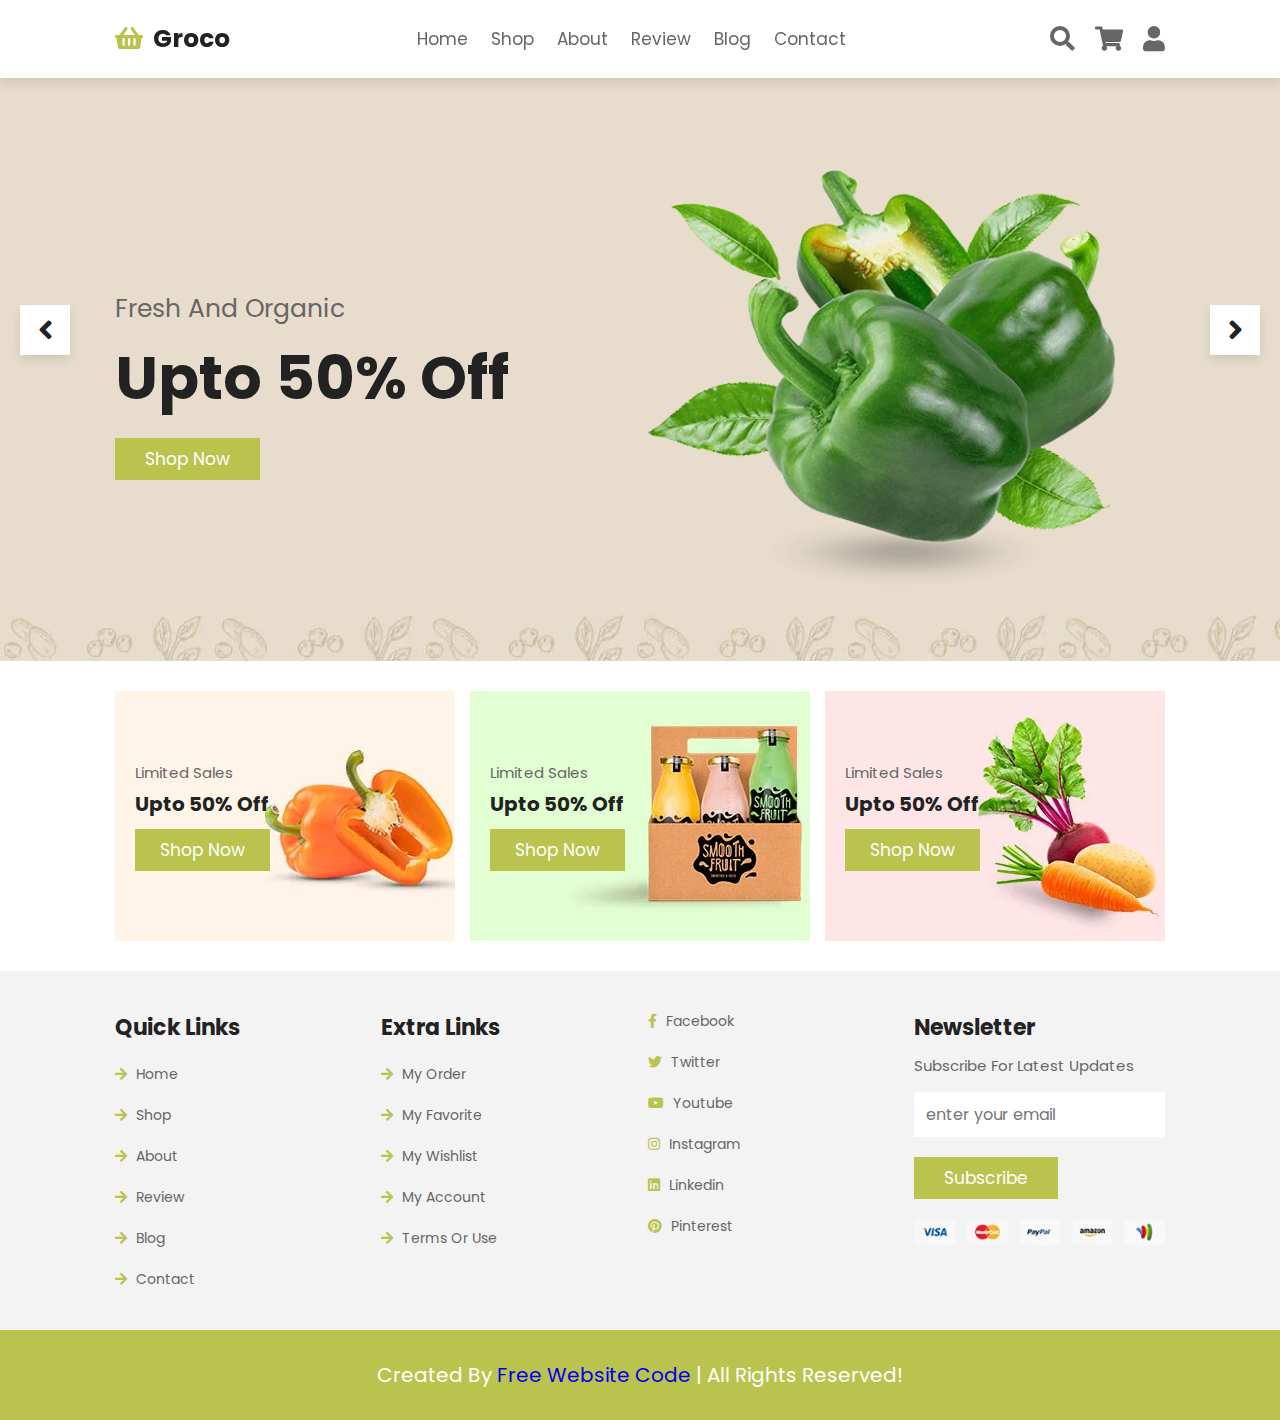
<file: index.html>
<!DOCTYPE html>
<html lang="en">
<head>
    <meta charset="UTF-8">
    <meta http-equiv="X-UA-Compatible" content="IE=edge">
    <meta name="viewport" content="width=device-width, initial-scale=1.0">
    <title>home</title>

    <!-- font awesome cdn link  -->
    <link rel="stylesheet" href="https://cdnjs.cloudflare.com/ajax/libs/font-awesome/5.15.4/css/all.min.css">

    <!-- custom css file link  -->
    <link rel="stylesheet" href="css/style.css">

</head>
<body>
    
<!-- header section starts  -->

<header class="header">

    <a href="index.html" class="logo"> <i class="fas fa-shopping-basket"></i> groco </a>

    <nav class="navbar">
        <a href="index.html">home</a>
        <a href="shop.html">shop</a>
        <a href="about.html">about</a>
        <a href="review.html">review</a>
        <a href="blog.html">blog</a>
        <a href="contact.html">contact</a>
    </nav>

    <div class="icons">
        <div id="menu-btn" class="fas fa-bars"></div>
        <div id="search-btn" class="fas fa-search"></div>
        <div id="cart-btn" class="fas fa-shopping-cart"></div>
        <div id="login-btn" class="fas fa-user"></div>
    </div>

    <form action="" class="search-form">
        <input type="search" placeholder="search here..." id="search-box">
        <label for="search-box" class="fas fa-search"></label>
    </form>

    <div class="shopping-cart">
        <div class="box">
            <i class="fas fa-times"></i>
            <img src="image/cart-1.jpg" alt="">
            <div class="content">
                <h3>organic food</h3>
                <span class="quantity">1</span>
                <span class="multiply">x</span>
                <span class="price">$18.99</span>
            </div>
        </div>
        <div class="box">
            <i class="fas fa-times"></i>
            <img src="image/cart-2.jpg" alt="">
            <div class="content">
                <h3>organic food</h3>
                <span class="quantity">1</span>
                <span class="multiply">x</span>
                <span class="price">$18.99</span>
            </div>
        </div>
        <div class="box">
            <i class="fas fa-times"></i>
            <img src="image/cart-3.jpg" alt="">
            <div class="content">
                <h3>organic food</h3>
                <span class="quantity">1</span>
                <span class="multiply">x</span>
                <span class="price">$18.99</span>
            </div>
        </div>
        <h3 class="total"> total : <span>56.97</span> </h3>
        <a href="#" class="btn">checkout cart</a>
    </div>

    <form action="" class="login-form">
        <h3>login form</h3>
        <input type="email" placeholder="enter your email" class="box">
        <input type="password" placeholder="enter your password" class="box">
        <div class="remember">
            <input type="checkbox" name="" id="remember-me">
            <label for="remember-me">remember me</label>
        </div>
        <input type="submit" value="login now" class="btn">
        <p>forget password? <a href="#">click here</a></p>
        <p>don't have an account? <a href="agriculture.html">create one</a></p>
    </form>

</header>

<!-- header section ends -->

<section class="home">

    <div class="slides-container">

        <div class="slide active">
            <div class="content">
                <span>fresh and organic</span>
                <h3>upto 50% off</h3>
                <a href="#" class="btn">shop now</a>
            </div>
            <div class="image">
                <img src="image/home-img-1.png" alt="">
            </div>
        </div>

        <div class="slide">
            <div class="content">
                <span>fresh and organic</span>
                <h3>upto 50% off</h3>
                <a href="#" class="btn">shop now</a>
            </div>
            <div class="image">
                <img src="image/home-img-2.png" alt="">
            </div>
        </div>

        <div class="slide">
            <div class="content">
                <span>fresh and organic</span>
                <h3>upto 50% off</h3>
                <a href="#" class="btn">shop now</a>
            </div>
            <div class="image">
                <img src="image/home-img-3.png" alt="">
            </div>
        </div>

    </div>

    <div id="next-slide" class="fas fa-angle-right" onclick="next()"></div>
    <div id="prev-slide" class="fas fa-angle-left" onclick="next()"></div>

</section>

<section class="banner-container">

    <div class="banner">
        <img src="image/banner-1.jpg" alt="">
        <div class="content">
            <span>limited sales</span>
            <h3>upto 50% off</h3>
            <a href="#" class="btn">shop now</a>
        </div>
    </div>

    <div class="banner">
        <img src="image/banner-2.jpg" alt="">
        <div class="content">
            <span>limited sales</span>
            <h3>upto 50% off</h3>
            <a href="#" class="btn">shop now</a>
        </div>
    </div>

    <div class="banner">
        <img src="image/banner-3.jpg" alt="">
        <div class="content">
            <span>limited sales</span>
            <h3>upto 50% off</h3>
            <a href="#" class="btn">shop now</a>
        </div>
    </div>

</section>





















<!-- footer section starts  -->

<section class="footer">

    <div class="box-container">

        <div class="box">
            <h3>quick links</h3>
            <a href="home.html"> <i class="fas fa-arrow-right"></i> home</a>
            <a href="shop.html"> <i class="fas fa-arrow-right"></i> shop</a>
            <a href="about.html"> <i class="fas fa-arrow-right"></i> about</a>
            <a href="review.html"> <i class="fas fa-arrow-right"></i> review</a>
            <a href="blog.html"> <i class="fas fa-arrow-right"></i> blog</a>
            <a href="contact.html"> <i class="fas fa-arrow-right"></i> contact</a>
        </div>

        <div class="box">
            <h3>extra links</h3>
            <a href="#"> <i class="fas fa-arrow-right"></i> my order </a>
            <a href="#"> <i class="fas fa-arrow-right"></i> my favorite </a>
            <a href="#"> <i class="fas fa-arrow-right"></i> my wishlist </a>
            <a href="#"> <i class="fas fa-arrow-right"></i> my account </a>
            <a href="#"> <i class="fas fa-arrow-right"></i> terms or use </a>
        </div>

        <div class="box">
            <a href=""> <i class="fab fa-facebook-f"></i> facebook </a>
            <a href=""> <i class="fab fa-twitter"></i> twitter </a>
            <a href=""> <i class="fab fa-youtube"></i> youtube </a>
            <a href=""> <i class="fab fa-instagram"></i> instagram </a>
            <a href=""> <i class="fab fa-linkedin"></i> linkedin </a>
            <a href=""> <i class="fab fa-pinterest"></i> pinterest </a>
        </div>

        <div class="box">
            <h3>newsletter</h3>
            <p>subscribe for latest updates</p>
            <form action="">
                <input type="email" placeholder="enter your email">
                <input type="submit" value="subscribe" class="btn">
            </form>
            <img src="image/payment.png" class="payment" alt="">
        </div>

    </div>

</section>

<section class="credit">created by <a href="https://freewebsitecode.com/"> Free Website Code </a> | all rights reserved!</section>

<!-- footer section ends -->













<!-- custom css file link  -->
<script src="js/script.js"></script>

</body>
</html>
</file>
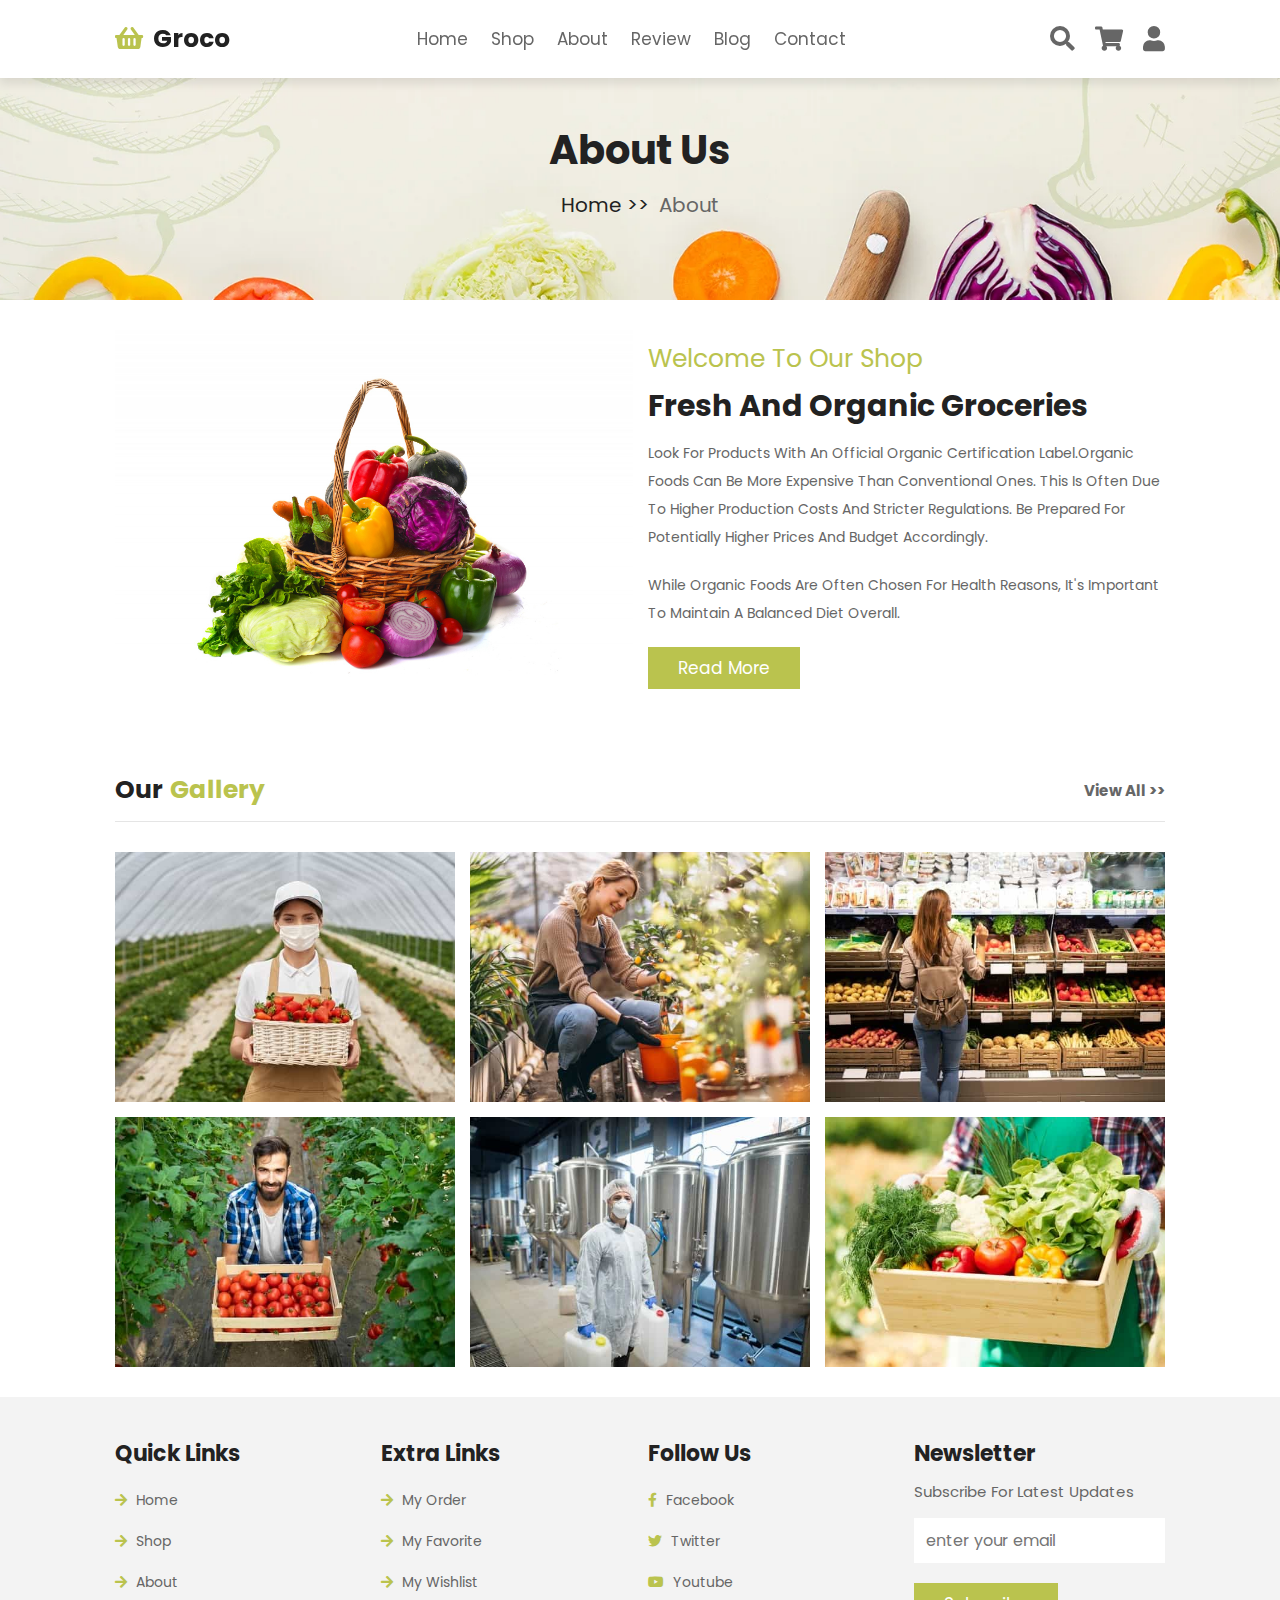
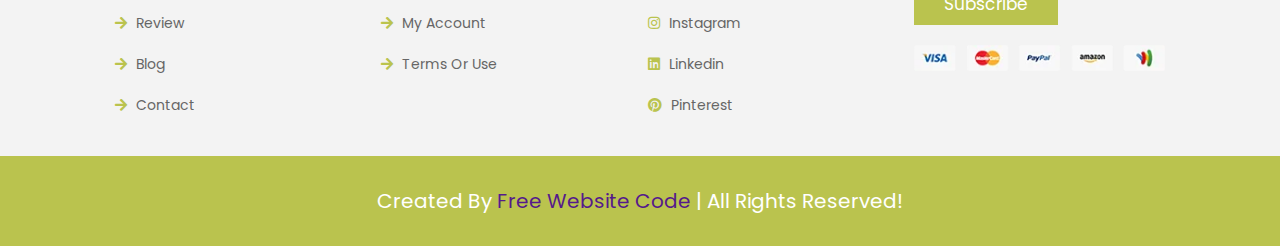
<file: about.html>
<!DOCTYPE html>
<html lang="en">
<head>
    <meta charset="UTF-8">
    <meta http-equiv="X-UA-Compatible" content="IE=edge">
    <meta name="viewport" content="width=device-width, initial-scale=1.0">
    <title>about</title>

    <!-- font awesome cdn link  -->
    <link rel="stylesheet" href="https://cdnjs.cloudflare.com/ajax/libs/font-awesome/5.15.4/css/all.min.css">

    <!-- custom css file link  -->
    <link rel="stylesheet" href="css/style.css">

</head>
<body>
    
<!-- header section starts  -->

<header class="header">

    <a href="index.html" class="logo"> <i class="fas fa-shopping-basket"></i> groco </a>

    <nav class="navbar">
        <a href="index.html">home</a>
        <a href="shop.html">shop</a>
        <a href="about.html">about</a>
        <a href="review.html">review</a>
        <a href="blog.html">blog</a>
        <a href="contact.html">contact</a>
    </nav>

    <div class="icons">
        <div id="menu-btn" class="fas fa-bars"></div>
        <div id="search-btn" class="fas fa-search"></div>
        <div id="cart-btn" class="fas fa-shopping-cart"></div>
        <div id="login-btn" class="fas fa-user"></div>
    </div>

    <form action="" class="search-form">
        <input type="search" placeholder="search here..." id="search-box">
        <label for="search-box" class="fas fa-search"></label>
    </form>

    <div class="shopping-cart">
        <div class="box">
            <i class="fas fa-times"></i>
            <img src="image/cart-1.jpg" alt="">
            <div class="content">
                <h3>organic food</h3>
                <span class="quantity">1</span>
                <span class="multiply">x</span>
                <span class="price">$18.99</span>
            </div>
        </div>
        <div class="box">
            <i class="fas fa-times"></i>
            <img src="image/cart-2.jpg" alt="">
            <div class="content">
                <h3>organic food</h3>
                <span class="quantity">1</span>
                <span class="multiply">x</span>
                <span class="price">$18.99</span>
            </div>
        </div>
        <div class="box">
            <i class="fas fa-times"></i>
            <img src="image/cart-3.jpg" alt="">
            <div class="content">
                <h3>organic food</h3>
                <span class="quantity">1</span>
                <span class="multiply">x</span>
                <span class="price">$18.99</span>
            </div>
        </div>
        <h3 class="total"> total : <span>56.97</span> </h3>
        <a href="#" class="btn">checkout cart</a>
    </div>

    <form action="" class="login-form">
        <h3>login form</h3>
        <input type="email" placeholder="enter your email" class="box">
        <input type="password" placeholder="enter your password" class="box">
        <div class="remember">
            <input type="checkbox" name="" id="remember-me">
            <label for="remember-me">remember me</label>
        </div>
        <input type="submit" value="login now" class="btn">
        <p>forget password? <a href="#">click here</a></p>
        <p>don't have an account? <a href="#">create one</a></p>
    </form>

</header>

<!-- header section ends -->

<div class="heading">
    <h1>about us</h1>
    <p> <a href="index.html">home >></a> about </p>
</div>

<section class="about">

    <div class="image">
        <img src="image/about-img.jpg" alt="">
    </div>

    <div class="content">
        <span>welcome to our shop</span>
        <h3>fresh and organic groceries</h3>
        <p> Look for products with an official organic certification label.Organic foods can be more expensive than conventional ones. This is often due to higher production costs and stricter regulations. Be prepared for potentially higher prices and budget accordingly.</p>
        <p>While organic foods are often chosen for health reasons, it's important to maintain a balanced diet overall.</p>
        <a href="#" class="btn">read more</a>
    </div>

</section>

<section class="gallery">

    <h1 class="title"> our <span>gallery</span> <a href="#">view all >></a> </h1>

    <div class="box-container">

        <div class="box">
            <img src="image/gallery-img-1.jpg" alt="">
            <div class="icons">
                <a href="#" class="fas fa-eye"></a>
                <a href="#" class="fas fa-heart"></a>
                <a href="#" class="fas fa-share-alt"></a>
            </div>
        </div>

        <div class="box">
            <img src="image/gallery-img-2.jpg" alt="">
            <div class="icons">
                <a href="#" class="fas fa-eye"></a>
                <a href="#" class="fas fa-heart"></a>
                <a href="#" class="fas fa-share-alt"></a>
            </div>
        </div>

        <div class="box">
            <img src="image/gallery-img-3.jpg" alt="">
            <div class="icons">
                <a href="#" class="fas fa-eye"></a>
                <a href="#" class="fas fa-heart"></a>
                <a href="#" class="fas fa-share-alt"></a>
            </div>
        </div>

        <div class="box">
            <img src="image/gallery-img-4.jpg" alt="">
            <div class="icons">
                <a href="#" class="fas fa-eye"></a>
                <a href="#" class="fas fa-heart"></a>
                <a href="#" class="fas fa-share-alt"></a>
            </div>
        </div>

        <div class="box">
            <img src="image/gallery-img-5.jpg" alt="">
            <div class="icons">
                <a href="#" class="fas fa-eye"></a>
                <a href="#" class="fas fa-heart"></a>
                <a href="#" class="fas fa-share-alt"></a>
            </div>
        </div>

        <div class="box">
            <img src="image/gallery-img-6.jpg" alt="">
            <div class="icons">
                <a href="#" class="fas fa-eye"></a>
                <a href="#" class="fas fa-heart"></a>
                <a href="#" class="fas fa-share-alt"></a>
            </div>
        </div>

    </div>

</section>




















<!-- footer section starts  -->

<section class="footer">

    <div class="box-container">

        <div class="box">
            <h3>quick links</h3>
            <a href="index.html"> <i class="fas fa-arrow-right"></i> home</a>
            <a href="shop.html"> <i class="fas fa-arrow-right"></i> shop</a>
            <a href="about.html"> <i class="fas fa-arrow-right"></i> about</a>
            <a href="review.html"> <i class="fas fa-arrow-right"></i> review</a>
            <a href="blog.html"> <i class="fas fa-arrow-right"></i> blog</a>
            <a href="contact.html"> <i class="fas fa-arrow-right"></i> contact</a>
        </div>

        <div class="box">
            <h3>extra links</h3>
            <a href="#"> <i class="fas fa-arrow-right"></i> my order </a>
            <a href="#"> <i class="fas fa-arrow-right"></i> my favorite </a>
            <a href="#"> <i class="fas fa-arrow-right"></i> my wishlist </a>
            <a href="#"> <i class="fas fa-arrow-right"></i> my account </a>
            <a href="#"> <i class="fas fa-arrow-right"></i> terms or use </a>
        </div>

        <div class="box">
            <h3>follow us</h3>
            <a href=""> <i class="fab fa-facebook-f"></i> facebook </a>
            <a href=""> <i class="fab fa-twitter"></i> twitter </a>
            <a href=""> <i class="fab fa-youtube"></i> youtube </a>
            <a href=""> <i class="fab fa-instagram"></i> instagram </a>
            <a href=""> <i class="fab fa-linkedin"></i> linkedin </a>
            <a href=""> <i class="fab fa-pinterest"></i> pinterest </a>
        </div>

        <div class="box">
            <h3>newsletter</h3>
            <p>subscribe for latest updates</p>
            <form action="">
                <input type="email" placeholder="enter your email">
                <input type="submit" value="subscribe" class="btn">
            </form>
            <img src="image/payment.png" class="payment" alt="">
        </div>

    </div>

</section>

<section class="credit">created by <a href=""> Free Website Code </a> | all rights reserved!</section>

<!-- footer section ends -->













<!-- custom css file link  -->
<script src="js/script.js"></script>

</body>
</html>
</file>
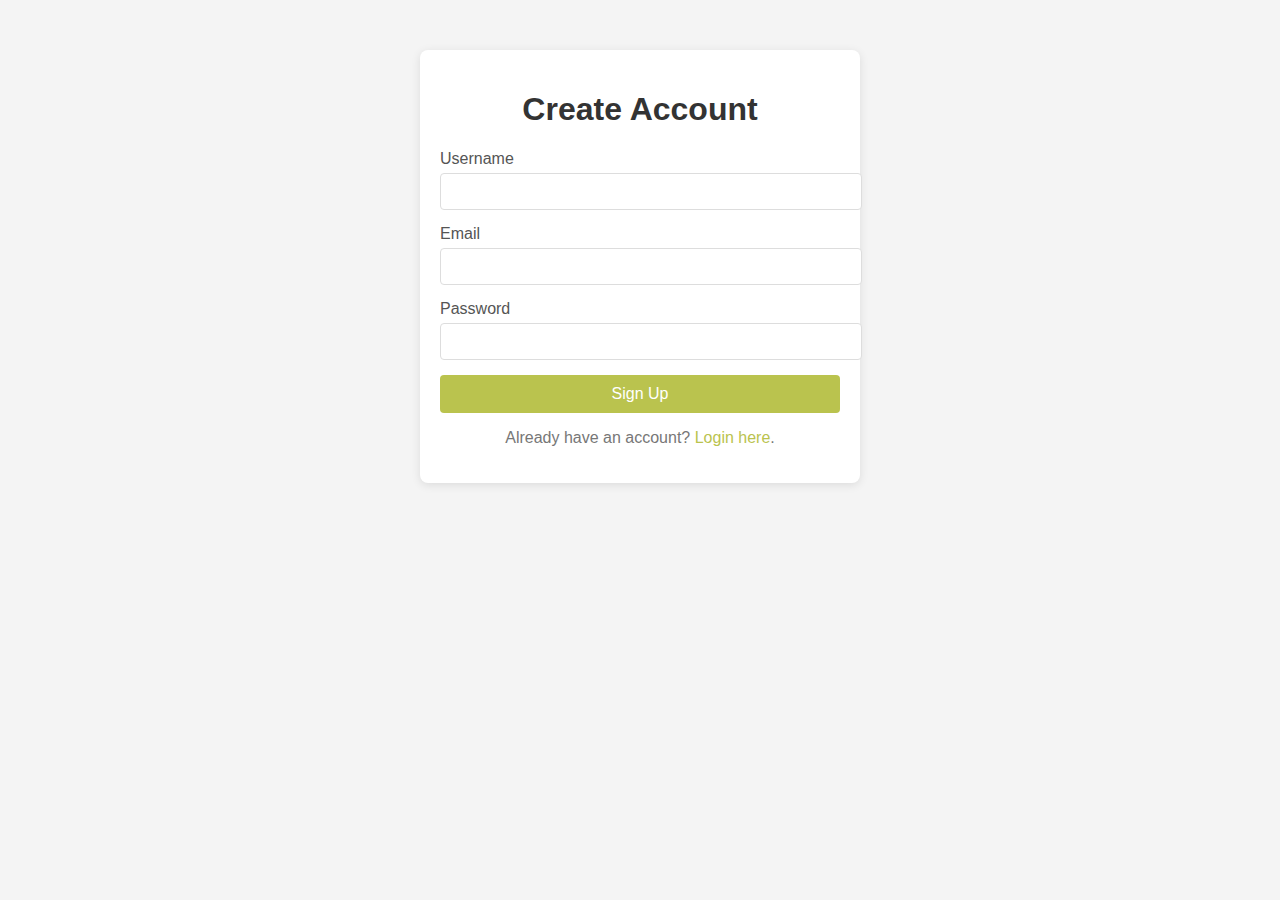
<file: agriculture.html>
<!DOCTYPE html>
<html lang="en">
<head>
    <meta charset="UTF-8">
    <meta name="viewport" content="width=device-width, initial-scale=1.0">
    <link rel="stylesheet" href="styles.css">
    <title>Signup Page</title>
</head>
<body>

    
    
    <div class="container">
        <h1>Create Account</h1>
        <form action="#" method="POST">
            <div class="form-group">
                <label for="username">Username</label>
                <input type="text" id="username" name="username" required>
            </div>
            <div class="form-group">
                <label for="email">Email</label>
                <input type="email" id="email" name="email" required>
            </div>
            <div class="form-group">
                <label for="password">Password</label>
                <input type="password" id="password" name="password" required>
            </div>
            <button type="submit">Sign Up</button>
        </form>
        <p>Already have an account? <a href="#">Login here</a>.</p>
    </div>
    <script src="js/script.js"></script>
</body>
</html>
</file>
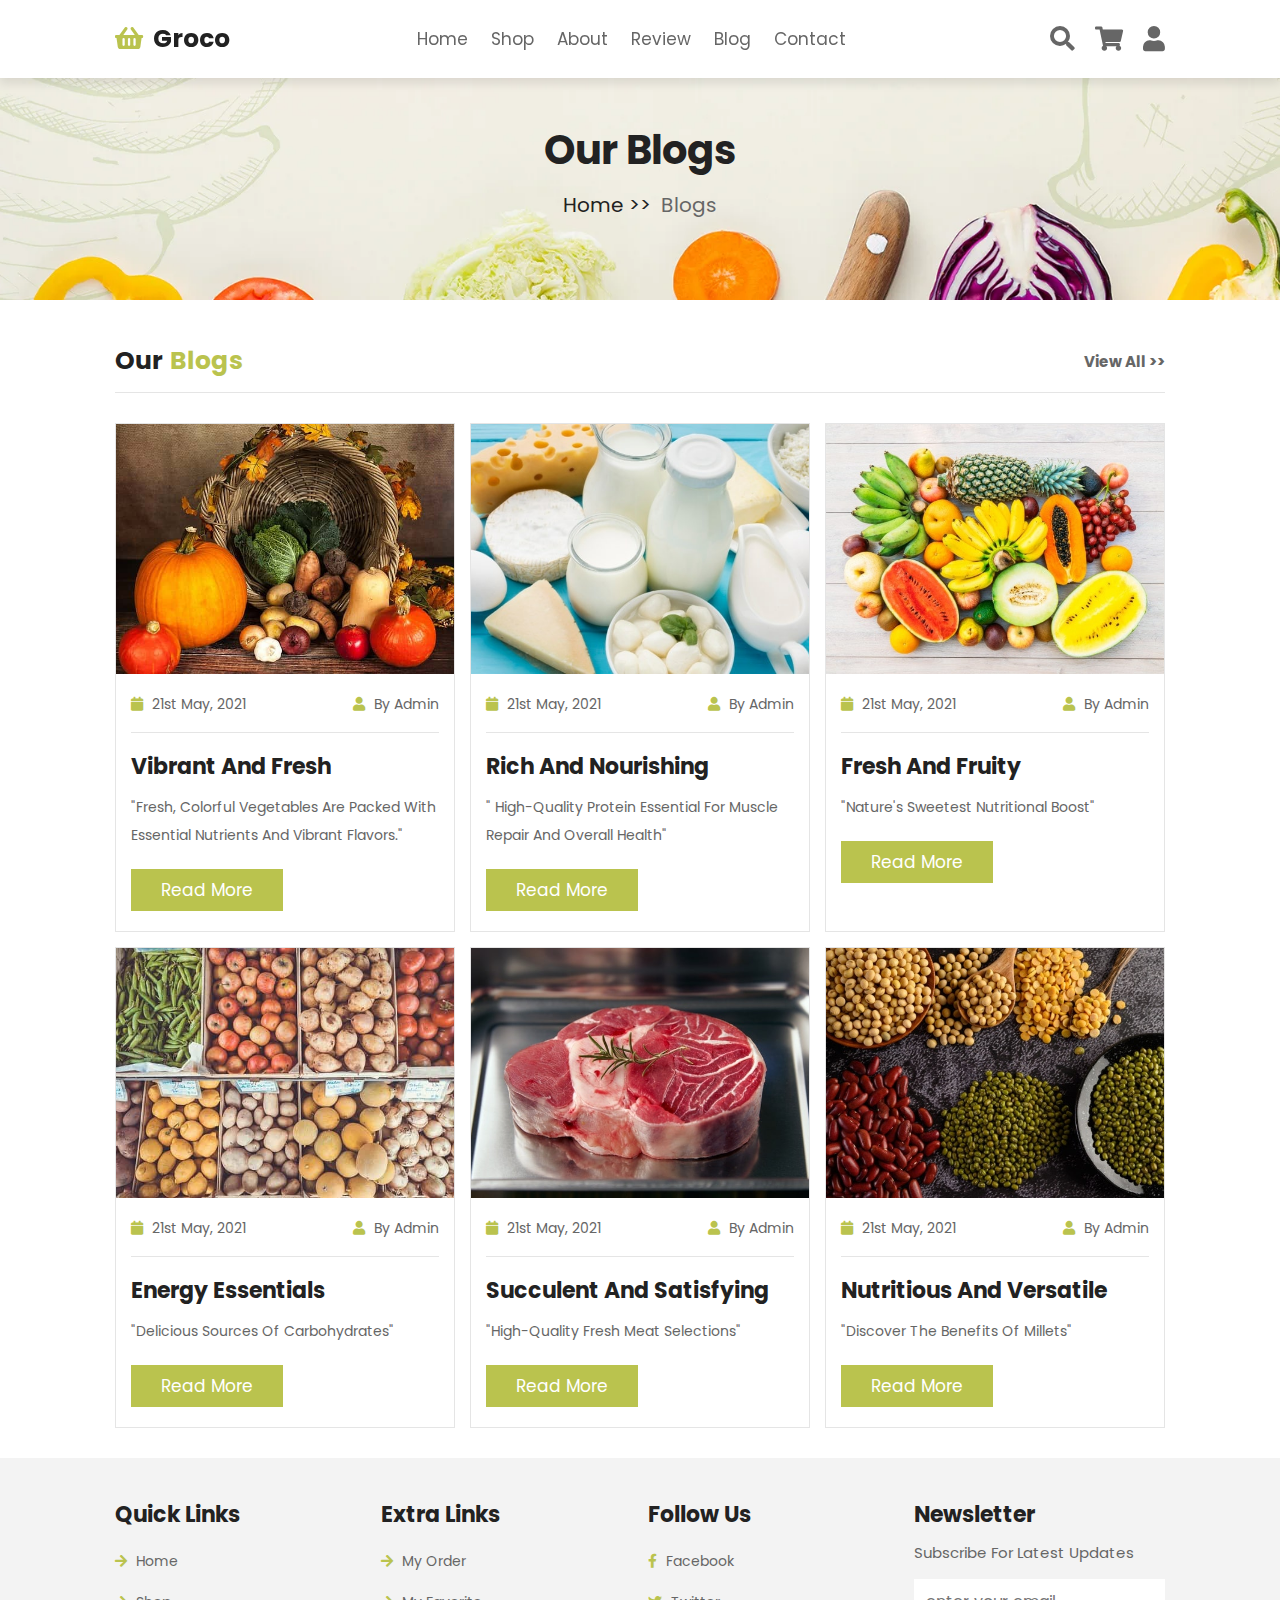
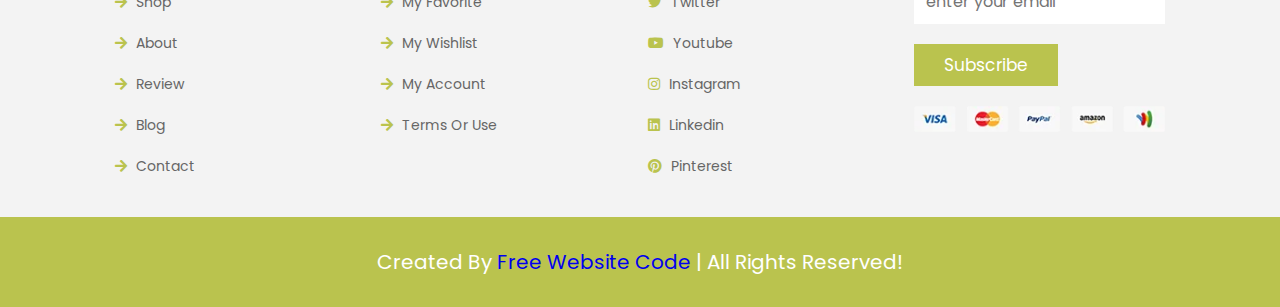
<file: blog.html>
<!DOCTYPE html>
<html lang="en">
<head>
    <meta charset="UTF-8">
    <meta http-equiv="X-UA-Compatible" content="IE=edge">
    <meta name="viewport" content="width=device-width, initial-scale=1.0">
    <title>blogs</title>

    <!-- font awesome cdn link  -->
    <link rel="stylesheet" href="https://cdnjs.cloudflare.com/ajax/libs/font-awesome/5.15.4/css/all.min.css">

    <!-- custom css file link  -->
    <link rel="stylesheet" href="css/style.css">

</head>
<body>
    
<!-- header section starts  -->

<header class="header">

    <a href="index.html" class="logo"> <i class="fas fa-shopping-basket"></i> groco </a>

    <nav class="navbar">
        <a href="index.html">home</a>
        <a href="shop.html">shop</a>
        <a href="about.html">about</a>
        <a href="review.html">review</a>
        <a href="blog.html">blog</a>
        <a href="contact.html">contact</a>
    </nav>

    <div class="icons">
        <div id="menu-btn" class="fas fa-bars"></div>
        <div id="search-btn" class="fas fa-search"></div>
        <div id="cart-btn" class="fas fa-shopping-cart"></div>
        <div id="login-btn" class="fas fa-user"></div>
    </div>

    <form action="" class="search-form">
        <input type="search" placeholder="search here..." id="search-box">
        <label for="search-box" class="fas fa-search"></label>
    </form>

    <div class="shopping-cart">
        <div class="box">
            <i class="fas fa-times"></i>
            <img src="image/cart-1.jpg" alt="">
            <div class="content">
                <h3>organic food</h3>
                <span class="quantity">1</span>
                <span class="multiply">x</span>
                <span class="price">$18.99</span>
            </div>
        </div>
        <div class="box">
            <i class="fas fa-times"></i>
            <img src="image/cart-2.jpg" alt="">
            <div class="content">
                <h3>organic food</h3>
                <span class="quantity">1</span>
                <span class="multiply">x</span>
                <span class="price">$18.99</span>
            </div>
        </div>
        <div class="box">
            <i class="fas fa-times"></i>
            <img src="image/cart-3.jpg" alt="">
            <div class="content">
                <h3>organic food</h3>
                <span class="quantity">1</span>
                <span class="multiply">x</span>
                <span class="price">$18.99</span>
            </div>
        </div>
        <h3 class="total"> total : <span>56.97</span> </h3>
        <a href="#" class="btn">checkout cart</a>
    </div>

    <form action="" class="login-form">
        <h3>login form</h3>
        <input type="email" placeholder="enter your email" class="box">
        <input type="password" placeholder="enter your password" class="box">
        <div class="remember">
            <input type="checkbox" name="" id="remember-me">
            <label for="remember-me">remember me</label>
        </div>
        <input type="submit" value="login now" class="btn">
        <p>forget password? <a href="#">click here</a></p>
        <p>don't have an account? <a href="#">create one</a></p>
    </form>

</header>

<!-- header section ends -->

<div class="heading">
    <h1>our blogs</h1>
    <p> <a href="index.html">home >></a> blogs </p>
</div>

<section class="blogs">

    <h1 class="title"> our <span>blogs</span> <a href="#">view all >></a> </h1>

    <div class="box-container">

        <div class="box">
            <div class="image">
                <img src="image/blog-1.jpg" alt="">
            </div>
            <div class="content">
                <div class="icons">
                    <a href="#"> <i class="fas fa-calendar"></i> 21st may, 2021 </a>
                    <a href="#"> <i class="fas fa-user"></i> by admin </a>
                </div>
                <h3>Vibrant and Fresh</h3>
                <p>"Fresh, colorful vegetables are packed with essential nutrients and vibrant flavors." </p>
                <a href="#" class="btn">read more</a>
            </div>
        </div>

        <div class="box">
            <div class="image">
                <img src="image/blog-2.jpg" alt="">
            </div>
            <div class="content">
                <div class="icons">
                    <a href="#"> <i class="fas fa-calendar"></i> 21st may, 2021 </a>
                    <a href="#"> <i class="fas fa-user"></i> by admin </a>
                </div>
                <h3>Rich and Nourishing</h3>
                <p> " high-quality protein essential for muscle repair and overall health"</p>
                <a href="#" class="btn">read more</a>
            </div>
        </div>

        <div class="box">
            <div class="image">
                <img src="image/blog-3.jpg" alt="">
            </div>
            <div class="content">
                <div class="icons">
                    <a href="#"> <i class="fas fa-calendar"></i> 21st may, 2021 </a>
                    <a href="#"> <i class="fas fa-user"></i> by admin </a>
                </div>
                <h3>Fresh and Fruity</h3>
                <p>"Nature's Sweetest Nutritional Boost"  </p>
                <a href="#" class="btn">read more</a>
            </div>
        </div>

        <div class="box">
            <div class="image">
                <img src="image/blog-4.jpg" alt="">
            </div>
            <div class="content">
                <div class="icons">
                    <a href="#"> <i class="fas fa-calendar"></i> 21st may, 2021 </a>
                    <a href="#"> <i class="fas fa-user"></i> by admin </a>
                </div>
                <h3>Energy Essentials</h3>
                <p>"Delicious Sources of Carbohydrates"</p>
                <a href="#" class="btn">read more</a>
            </div>
        </div>

        <div class="box">
            <div class="image">
                <img src="image/blog-5.jpg" alt="">
            </div>
            <div class="content">
                <div class="icons">
                    <a href="#"> <i class="fas fa-calendar"></i> 21st may, 2021 </a>
                    <a href="#"> <i class="fas fa-user"></i> by admin </a>
                </div>
                <h3>Succulent and Satisfying</h3>
                <p>"High-Quality Fresh Meat Selections"</p>
                <a href="#" class="btn">read more</a>
            </div>
        </div>

        <div class="box">
            <div class="image">
                <img src="image/blog-6.jpg" alt="">
            </div>
            <div class="content">
                <div class="icons">
                    <a href="#"> <i class="fas fa-calendar"></i> 21st may, 2021 </a>
                    <a href="#"> <i class="fas fa-user"></i> by admin </a>
                </div>
                <h3>Nutritious and Versatile</h3>
                <p>"Discover the Benefits of Millets" </p>
                <a href="#" class="btn">read more</a>
            </div>
        </div>

    </div>

</section>





















<!-- footer section starts  -->

<section class="footer">

    <div class="box-container">

        <div class="box">
            <h3>quick links</h3>
            <a href="home.html"> <i class="fas fa-arrow-right"></i> home</a>
            <a href="shop.html"> <i class="fas fa-arrow-right"></i> shop</a>
            <a href="about.html"> <i class="fas fa-arrow-right"></i> about</a>
            <a href="review.html"> <i class="fas fa-arrow-right"></i> review</a>
            <a href="blog.html"> <i class="fas fa-arrow-right"></i> blog</a>
            <a href="contact.html"> <i class="fas fa-arrow-right"></i> contact</a>
        </div>

        <div class="box">
            <h3>extra links</h3>
            <a href="#"> <i class="fas fa-arrow-right"></i> my order </a>
            <a href="#"> <i class="fas fa-arrow-right"></i> my favorite </a>
            <a href="#"> <i class="fas fa-arrow-right"></i> my wishlist </a>
            <a href="#"> <i class="fas fa-arrow-right"></i> my account </a>
            <a href="#"> <i class="fas fa-arrow-right"></i> terms or use </a>
        </div>

        <div class="box">
            <h3>follow us</h3>
            <a href=""> <i class="fab fa-facebook-f"></i> facebook </a>
            <a href=""> <i class="fab fa-twitter"></i> twitter </a>
            <a href=""> <i class="fab fa-youtube"></i> youtube </a>
            <a href=""> <i class="fab fa-instagram"></i> instagram </a>
            <a href=""> <i class="fab fa-linkedin"></i> linkedin </a>
            <a href=""> <i class="fab fa-pinterest"></i> pinterest </a>
        </div>

        <div class="box">
            <h3>newsletter</h3>
            <p>subscribe for latest updates</p>
            <form action="">
                <input type="email" placeholder="enter your email">
                <input type="submit" value="subscribe" class="btn">
            </form>
            <img src="image/payment.png" class="payment" alt="">
        </div>

    </div>

</section>

<section class="credit">created by <a href="https://freewebsitecode.com/"> Free Website Code </a> | all rights reserved!</section>

<!-- footer section ends -->













<!-- custom css file link  -->
<script src="js/script.js"></script>

</body>
</html>
</file>
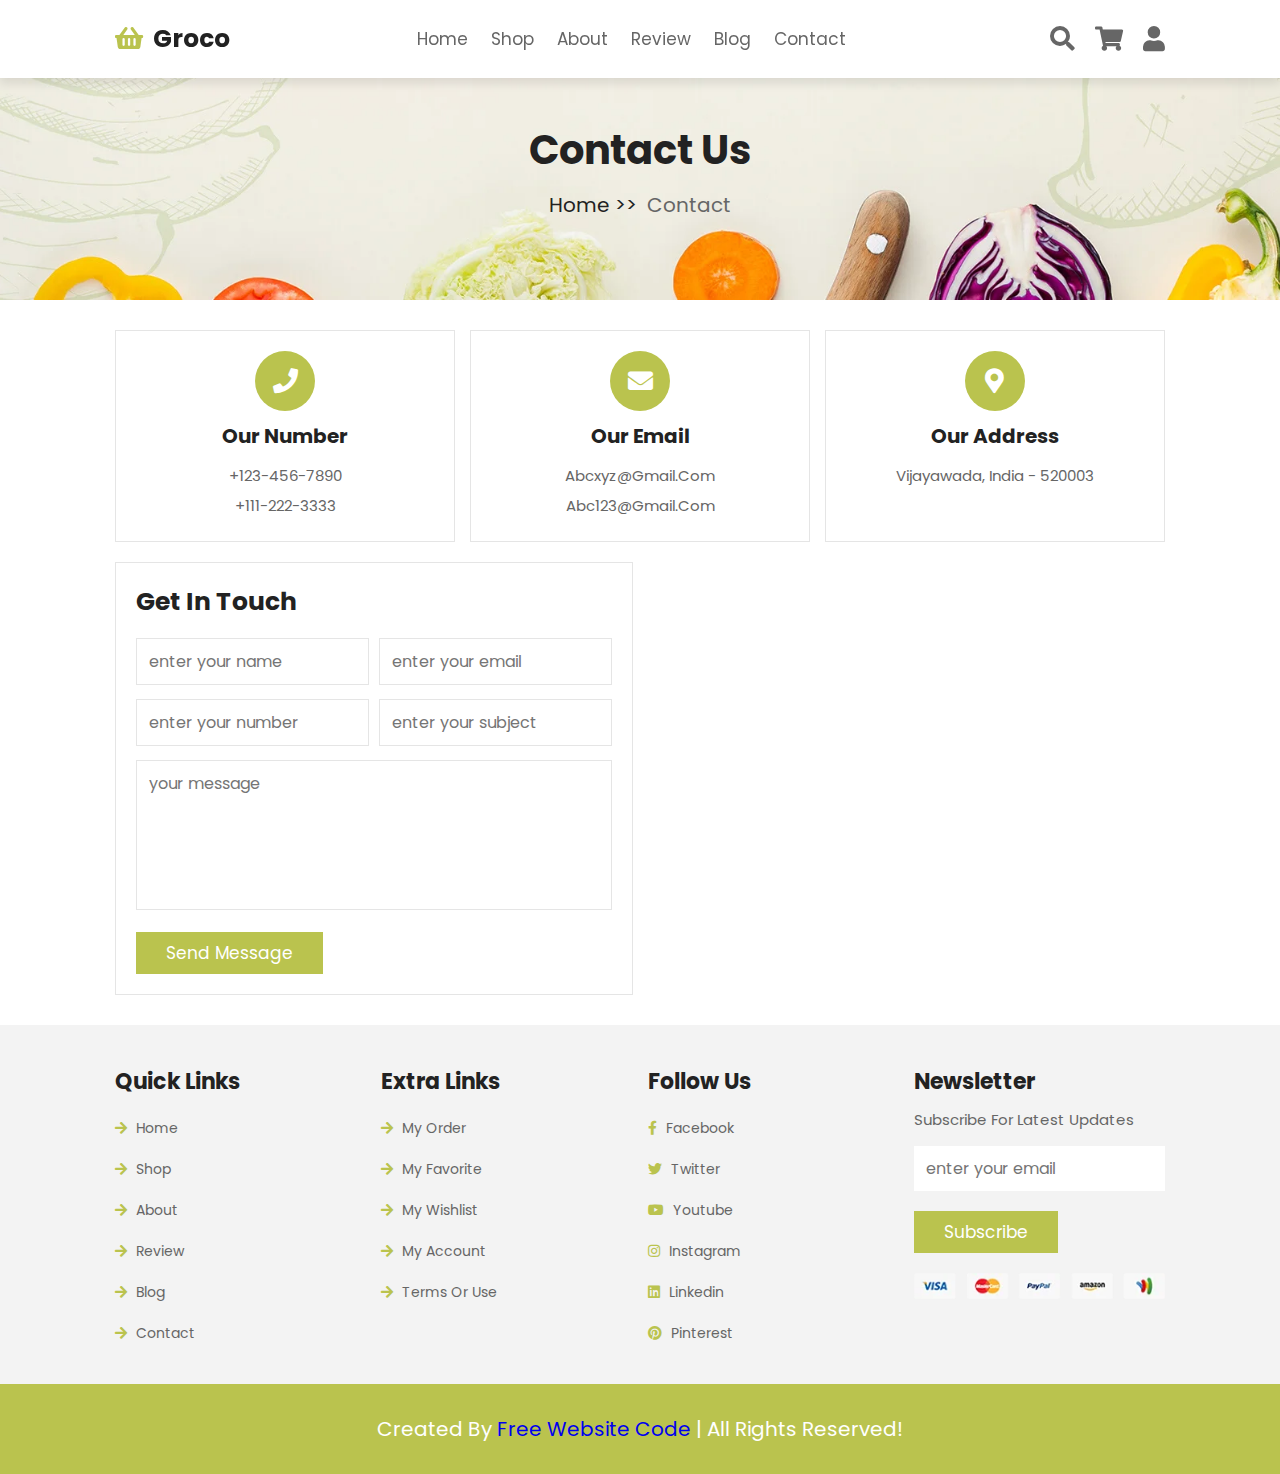
<file: contact.html>
<!DOCTYPE html>
<html lang="en">
<head>
    <meta charset="UTF-8">
    <meta http-equiv="X-UA-Compatible" content="IE=edge">
    <meta name="viewport" content="width=device-width, initial-scale=1.0">
    <title>contact</title>

    <!-- font awesome cdn link  -->
    <link rel="stylesheet" href="https://cdnjs.cloudflare.com/ajax/libs/font-awesome/5.15.4/css/all.min.css">

    <!-- custom css file link  -->
    <link rel="stylesheet" href="css/style.css">

</head>
<body>
    
<!-- header section starts  -->

<header class="header">

    <a href="index.html" class="logo"> <i class="fas fa-shopping-basket"></i> groco </a>

    <nav class="navbar">
        <a href="index.html">home</a>
        <a href="shop.html">shop</a>
        <a href="about.html">about</a>
        <a href="review.html">review</a>
        <a href="blog.html">blog</a>
        <a href="contact.html">contact</a>
    </nav>

    <div class="icons">
        <div id="menu-btn" class="fas fa-bars"></div>
        <div id="search-btn" class="fas fa-search"></div>
        <div id="cart-btn" class="fas fa-shopping-cart"></div>
        <div id="login-btn" class="fas fa-user"></div>
    </div>

    <form action="" class="search-form">
        <input type="search" placeholder="search here..." id="search-box">
        <label for="search-box" class="fas fa-search"></label>
    </form>

    <div class="shopping-cart">
        <div class="box">
            <i class="fas fa-times"></i>
            <img src="image/cart-1.jpg" alt="">
            <div class="content">
                <h3>organic food</h3>
                <span class="quantity">1</span>
                <span class="multiply">x</span>
                <span class="price">$18.99</span>
            </div>
        </div>
        <div class="box">
            <i class="fas fa-times"></i>
            <img src="image/cart-2.jpg" alt="">
            <div class="content">
                <h3>organic food</h3>
                <span class="quantity">1</span>
                <span class="multiply">x</span>
                <span class="price">$18.99</span>
            </div>
        </div>
        <div class="box">
            <i class="fas fa-times"></i>
            <img src="image/cart-3.jpg" alt="">
            <div class="content">
                <h3>organic food</h3>
                <span class="quantity">1</span>
                <span class="multiply">x</span>
                <span class="price">$18.99</span>
            </div>
        </div>
        <h3 class="total"> total : <span>56.97</span> </h3>
        <a href="#" class="btn">checkout cart</a>
    </div>

    <form action="" class="login-form">
        <h3>login form</h3>
        <input type="email" placeholder="enter your email" class="box">
        <input type="password" placeholder="enter your password" class="box">
        <div class="remember">
            <input type="checkbox" name="" id="remember-me">
            <label for="remember-me">remember me</label>
        </div>
        <input type="submit" value="login now" class="btn">
        <p>forget password? <a href="#">click here</a></p>
        <p>don't have an account? <a href="#">create one</a></p>
    </form>

</header>

<!-- header section ends -->

<div class="heading">
    <h1>contact us</h1>
    <p> <a href="index.html">home >></a> contact </p>
</div>

<section class="contact">

    <div class="icons-container">

        <div class="icons">
            <i class="fas fa-phone"></i>
            <h3>our number</h3>
            <p>+123-456-7890</p>
            <p>+111-222-3333</p>
        </div>

        <div class="icons">
            <i class="fas fa-envelope"></i>
            <h3>our email</h3>
            <p>abcxyz@gmail.com</p>
            <p>abc123@gmail.com</p>
        </div>

        <div class="icons">
            <i class="fas fa-map-marker-alt"></i>
            <h3>our address</h3>
            <p>Vijayawada, india - 520003</p>
        </div>

    </div>

    <div class="row">

        <form action="">
            <h3>get in touch</h3>
            <div class="inputBox">
                <input type="text" placeholder="enter your name" class="box">
                <input type="email" placeholder="enter your email" class="box">
            </div>
            <div class="inputBox">
                <input type="number" placeholder="enter your number" class="box">
                <input type="text" placeholder="enter your subject" class="box">
            </div>
            <textarea placeholder="your message" cols="30" rows="10"></textarea>
            <input type="submit" value="send message" class="btn">
        </form>

        <iframe class="map" src="https://www.google.com/maps/embed?pb=!1m18!1m12!1m3!1d30153.788252261566!2d72.82321484621745!3d19.141690214227783!2m3!1f0!2f0!3f0!3m2!1i1024!2i768!4f13.1!3m3!1m2!1s0x3be7b63aceef0c69%3A0x2aa80cf2287dfa3b!2sJogeshwari%20West%2C%20Mumbai%2C%20Maharashtra%20400047!5e0!3m2!1sen!2sin!4v1633968347413!5m2!1sen!2sin" allowfullscreen="" loading="lazy"></iframe>

    </div>

</section>























<!-- footer section starts  -->

<section class="footer">

    <div class="box-container">

        <div class="box">
            <h3>quick links</h3>
            <a href="home.html"> <i class="fas fa-arrow-right"></i> home</a>
            <a href="shop.html"> <i class="fas fa-arrow-right"></i> shop</a>
            <a href="about.html"> <i class="fas fa-arrow-right"></i> about</a>
            <a href="review.html"> <i class="fas fa-arrow-right"></i> review</a>
            <a href="blog.html"> <i class="fas fa-arrow-right"></i> blog</a>
            <a href="contact.html"> <i class="fas fa-arrow-right"></i> contact</a>
        </div>

        <div class="box">
            <h3>extra links</h3>
            <a href="#"> <i class="fas fa-arrow-right"></i> my order </a>
            <a href="#"> <i class="fas fa-arrow-right"></i> my favorite </a>
            <a href="#"> <i class="fas fa-arrow-right"></i> my wishlist </a>
            <a href="#"> <i class="fas fa-arrow-right"></i> my account </a>
            <a href="#"> <i class="fas fa-arrow-right"></i> terms or use </a>
        </div>

        <div class="box">
            <h3>follow us</h3>
            <a href=""> <i class="fab fa-facebook-f"></i> facebook </a>
            <a href=""> <i class="fab fa-twitter"></i> twitter </a>
            <a href=""> <i class="fab fa-youtube"></i> youtube </a>
            <a href=""> <i class="fab fa-instagram"></i> instagram </a>
            <a href=""> <i class="fab fa-linkedin"></i> linkedin </a>
            <a href=""> <i class="fab fa-pinterest"></i> pinterest </a>
        </div>

        <div class="box">
            <h3>newsletter</h3>
            <p>subscribe for latest updates</p>
            <form action="">
                <input type="email" placeholder="enter your email">
                <input type="submit" value="subscribe" class="btn">
            </form>
            <img src="image/payment.png" class="payment" alt="">
        </div>

    </div>

</section>

<section class="credit">created by <a href="https://freewebsitecode.com/"> Free Website Code </a> | all rights reserved!</section>

<!-- footer section ends -->













<!-- custom css file link  -->
<script src="js/script.js"></script>

</body>
</html>
</file>
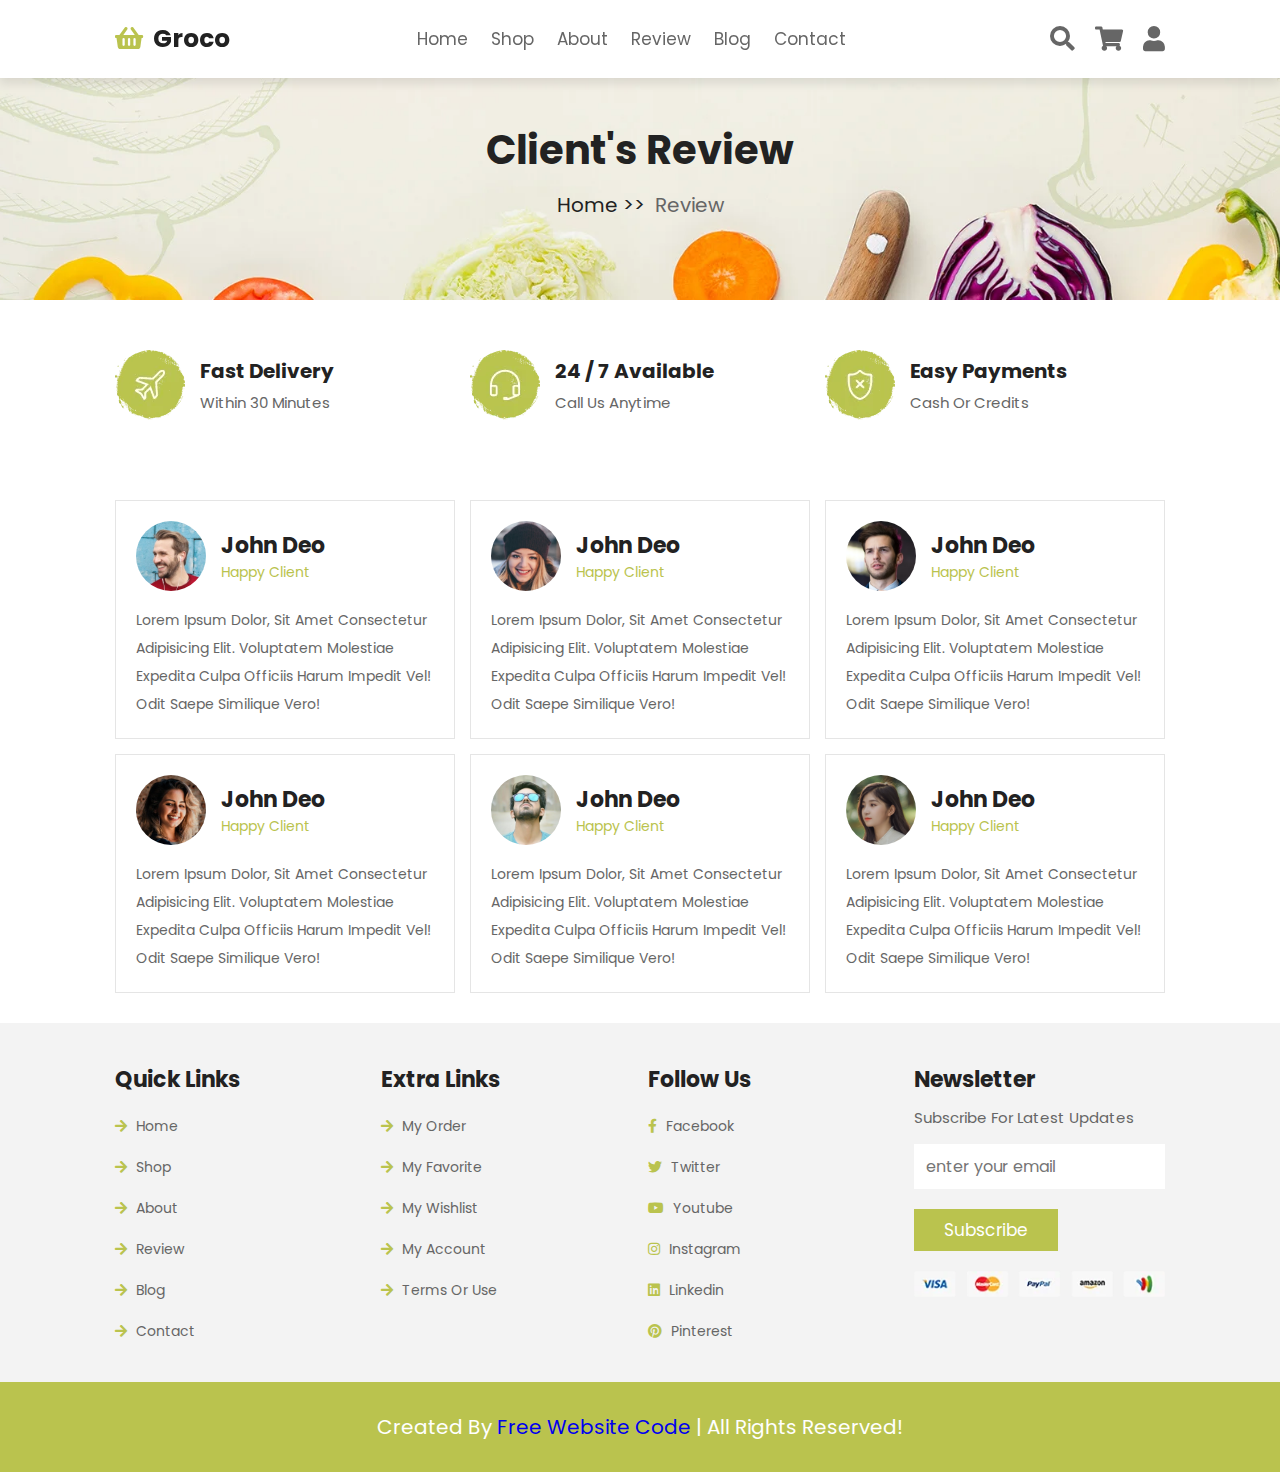
<file: review.html>
<!DOCTYPE html>
<html lang="en">
<head>
    <meta charset="UTF-8">
    <meta http-equiv="X-UA-Compatible" content="IE=edge">
    <meta name="viewport" content="width=device-width, initial-scale=1.0">
    <title>review</title>

    <!-- font awesome cdn link  -->
    <link rel="stylesheet" href="https://cdnjs.cloudflare.com/ajax/libs/font-awesome/5.15.4/css/all.min.css">

    <!-- custom css file link  -->
    <link rel="stylesheet" href="css/style.css">

</head>
<body>
    
<!-- header section starts  -->

<header class="header">

    <a href="index.html" class="logo"> <i class="fas fa-shopping-basket"></i> groco </a>

    <nav class="navbar">
        <a href="index.html">home</a>
        <a href="shop.html">shop</a>
        <a href="about.html">about</a>
        <a href="review.html">review</a>
        <a href="blog.html">blog</a>
        <a href="contact.html">contact</a>
    </nav>

    <div class="icons">
        <div id="menu-btn" class="fas fa-bars"></div>
        <div id="search-btn" class="fas fa-search"></div>
        <div id="cart-btn" class="fas fa-shopping-cart"></div>
        <div id="login-btn" class="fas fa-user"></div>
    </div>

    <form action="" class="search-form">
        <input type="search" placeholder="search here..." id="search-box">
        <label for="search-box" class="fas fa-search"></label>
    </form>

    <div class="shopping-cart">
        <div class="box">
            <i class="fas fa-times"></i>
            <img src="image/cart-1.jpg" alt="">
            <div class="content">
                <h3>organic food</h3>
                <span class="quantity">1</span>
                <span class="multiply">x</span>
                <span class="price">$18.99</span>
            </div>
        </div>
        <div class="box">
            <i class="fas fa-times"></i>
            <img src="image/cart-2.jpg" alt="">
            <div class="content">
                <h3>organic food</h3>
                <span class="quantity">1</span>
                <span class="multiply">x</span>
                <span class="price">$18.99</span>
            </div>
        </div>
        <div class="box">
            <i class="fas fa-times"></i>
            <img src="image/cart-3.jpg" alt="">
            <div class="content">
                <h3>organic food</h3>
                <span class="quantity">1</span>
                <span class="multiply">x</span>
                <span class="price">$18.99</span>
            </div>
        </div>
        <h3 class="total"> total : <span>56.97</span> </h3>
        <a href="#" class="btn">checkout cart</a>
    </div>

    <form action="" class="login-form">
        <h3>login form</h3>
        <input type="email" placeholder="enter your email" class="box">
        <input type="password" placeholder="enter your password" class="box">
        <div class="remember">
            <input type="checkbox" name="" id="remember-me">
            <label for="remember-me">remember me</label>
        </div>
        <input type="submit" value="login now" class="btn">
        <p>forget password? <a href="#">click here</a></p>
        <p>don't have an account? <a href="#">create one</a></p>
    </form>

</header>

<!-- header section ends -->

<div class="heading">
    <h1>client's review</h1>
    <p> <a href="index.html">home >></a> review </p>
</div>

<section class="info-container">

    <div class="info">
        <img src="image/icon-1.png" alt="">
        <div class="content">
            <h3>fast delivery</h3>
            <span>within 30 minutes</span>
        </div>
    </div>

    <div class="info">
        <img src="image/icon-2.png" alt="">
        <div class="content">
            <h3>24 / 7 available</h3>
            <span>call us anytime</span>
        </div>
    </div>

    <div class="info">
        <img src="image/icon-3.png" alt="">
        <div class="content">
            <h3>easy payments</h3>
            <span>cash or credits</span>
        </div>
    </div>

</section>

<section class="review">

    <div class="box">
        <div class="user">
            <img src="image/pic-1.png" alt="">
            <div class="info">
                <h3>john deo</h3>
                <span>happy client</span>
            </div>
        </div>
        <p>Lorem ipsum dolor, sit amet consectetur adipisicing elit. Voluptatem molestiae expedita culpa officiis harum impedit vel! Odit saepe similique vero!</p>
    </div>

    <div class="box">
        <div class="user">
            <img src="image/pic-2.png" alt="">
            <div class="info">
                <h3>john deo</h3>
                <span>happy client</span>
            </div>
        </div>
        <p>Lorem ipsum dolor, sit amet consectetur adipisicing elit. Voluptatem molestiae expedita culpa officiis harum impedit vel! Odit saepe similique vero!</p>
    </div>

    <div class="box">
        <div class="user">
            <img src="image/pic-3.png" alt="">
            <div class="info">
                <h3>john deo</h3>
                <span>happy client</span>
            </div>
        </div>
        <p>Lorem ipsum dolor, sit amet consectetur adipisicing elit. Voluptatem molestiae expedita culpa officiis harum impedit vel! Odit saepe similique vero!</p>
    </div>

    <div class="box">
        <div class="user">
            <img src="image/pic-4.png" alt="">
            <div class="info">
                <h3>john deo</h3>
                <span>happy client</span>
            </div>
        </div>
        <p>Lorem ipsum dolor, sit amet consectetur adipisicing elit. Voluptatem molestiae expedita culpa officiis harum impedit vel! Odit saepe similique vero!</p>
    </div>

    <div class="box">
        <div class="user">
            <img src="image/pic-5.png" alt="">
            <div class="info">
                <h3>john deo</h3>
                <span>happy client</span>
            </div>
        </div>
        <p>Lorem ipsum dolor, sit amet consectetur adipisicing elit. Voluptatem molestiae expedita culpa officiis harum impedit vel! Odit saepe similique vero!</p>
    </div>

    <div class="box">
        <div class="user">
            <img src="image/pic-6.png" alt="">
            <div class="info">
                <h3>john deo</h3>
                <span>happy client</span>
            </div>
        </div>
        <p>Lorem ipsum dolor, sit amet consectetur adipisicing elit. Voluptatem molestiae expedita culpa officiis harum impedit vel! Odit saepe similique vero!</p>
    </div>

</section>






















<!-- footer section starts  -->

<section class="footer">

    <div class="box-container">

        <div class="box">
            <h3>quick links</h3>
            <a href="home.html"> <i class="fas fa-arrow-right"></i> home</a>
            <a href="shop.html"> <i class="fas fa-arrow-right"></i> shop</a>
            <a href="about.html"> <i class="fas fa-arrow-right"></i> about</a>
            <a href="review.html"> <i class="fas fa-arrow-right"></i> review</a>
            <a href="blog.html"> <i class="fas fa-arrow-right"></i> blog</a>
            <a href="contact.html"> <i class="fas fa-arrow-right"></i> contact</a>
        </div>

        <div class="box">
            <h3>extra links</h3>
            <a href="#"> <i class="fas fa-arrow-right"></i> my order </a>
            <a href="#"> <i class="fas fa-arrow-right"></i> my favorite </a>
            <a href="#"> <i class="fas fa-arrow-right"></i> my wishlist </a>
            <a href="#"> <i class="fas fa-arrow-right"></i> my account </a>
            <a href="#"> <i class="fas fa-arrow-right"></i> terms or use </a>
        </div>

        <div class="box">
            <h3>follow us</h3>
            <a href=""> <i class="fab fa-facebook-f"></i> facebook </a>
            <a href=""> <i class="fab fa-twitter"></i> twitter </a>
            <a href=""> <i class="fab fa-youtube"></i> youtube </a>
            <a href=""> <i class="fab fa-instagram"></i> instagram </a>
            <a href=""> <i class="fab fa-linkedin"></i> linkedin </a>
            <a href=""> <i class="fab fa-pinterest"></i> pinterest </a>
        </div>

        <div class="box">
            <h3>newsletter</h3>
            <p>subscribe for latest updates</p>
            <form action="">
                <input type="email" placeholder="enter your email">
                <input type="submit" value="subscribe" class="btn">
            </form>
            <img src="image/payment.png" class="payment" alt="">
        </div>

    </div>

</section>

<section class="credit">created by <a href="https://freewebsitecode.com/"> Free Website Code </a> | all rights reserved!</section>

<!-- footer section ends -->













<!-- custom css file link  -->
<script src="js/script.js"></script>

</body>
</html>
</file>
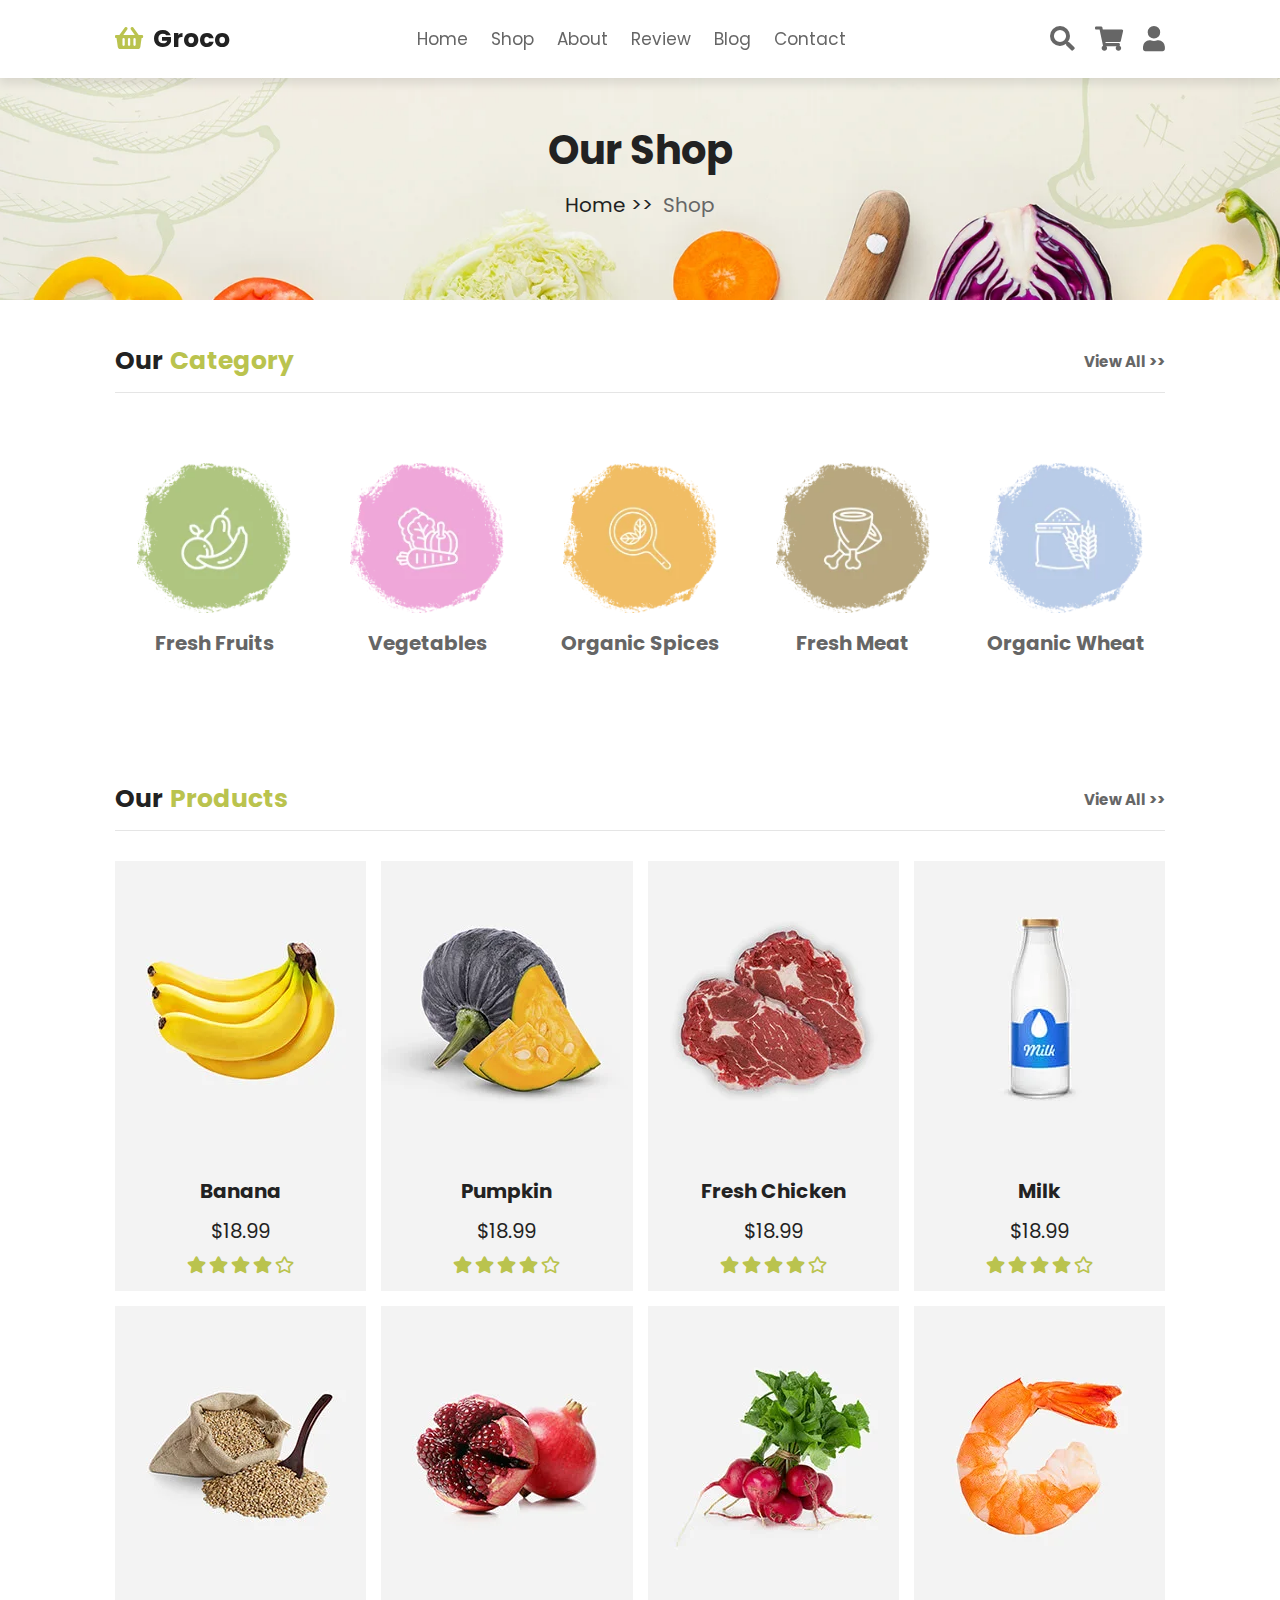
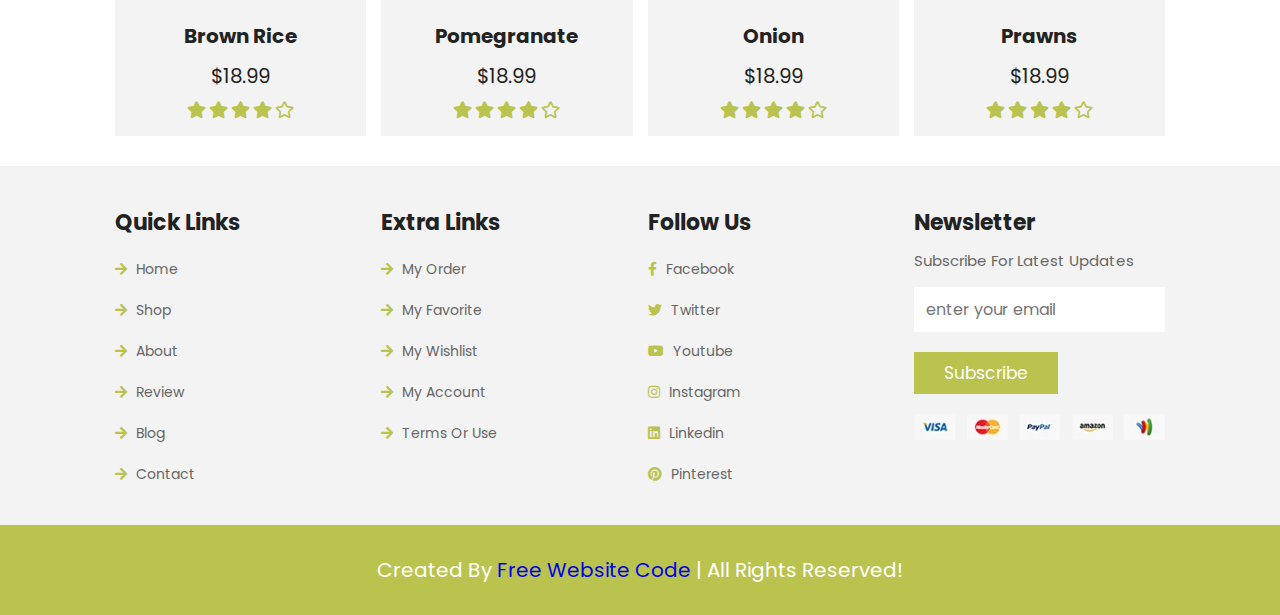
<file: shop.html>
<!DOCTYPE html>
<html lang="en">
<head>
    <meta charset="UTF-8">
    <meta http-equiv="X-UA-Compatible" content="IE=edge">
    <meta name="viewport" content="width=device-width, initial-scale=1.0">
    <title>shop</title>

    <!-- font awesome cdn link  -->
    <link rel="stylesheet" href="https://cdnjs.cloudflare.com/ajax/libs/font-awesome/5.15.4/css/all.min.css">

    <!-- custom css file link  -->
    <link rel="stylesheet" href="css/style.css">

</head>
<body>
    
<!-- header section starts  -->

<header class="header">

    <a href="index.html" class="logo"> <i class="fas fa-shopping-basket"></i> groco </a>

    <nav class="navbar">
        <a href="index.html">home</a>
        <a href="shop.html">shop</a>
        <a href="about.html">about</a>
        <a href="review.html">review</a>
        <a href="blog.html">blog</a>
        <a href="contact.html">contact</a>
    </nav>

    <div class="icons">
        <div id="menu-btn" class="fas fa-bars"></div>
        <div id="search-btn" class="fas fa-search"></div>
        <div id="cart-btn" class="fas fa-shopping-cart"></div>
        <div id="login-btn" class="fas fa-user"></div>
    </div>

    <form action="" class="search-form">
        <input type="search" placeholder="search here..." id="search-box">
        <label for="search-box" class="fas fa-search"></label>
    </form>

    <div class="shopping-cart">
        <div class="box">
            <i class="fas fa-times"></i>
            <img src="image/cart-1.jpg" alt="">
            <div class="content">
                <h3>organic food</h3>
                <span class="quantity">1</span>
                <span class="multiply">x</span>
                <span class="price">$18.99</span>
            </div>
        </div>
        <div class="box">
            <i class="fas fa-times"></i>
            <img src="image/cart-2.jpg" alt="">
            <div class="content">
                <h3>organic food</h3>
                <span class="quantity">1</span>
                <span class="multiply">x</span>
                <span class="price">$18.99</span>
            </div>
        </div>
        <div class="box">
            <i class="fas fa-times"></i>
            <img src="image/cart-3.jpg" alt="">
            <div class="content">
                <h3>organic food</h3>
                <span class="quantity">1</span>
                <span class="multiply">x</span>
                <span class="price">$18.99</span>
            </div>
        </div>
        <h3 class="total"> total : <span>56.97</span> </h3>
        <a href="#" class="btn">checkout cart</a>
    </div>

    <form action="" class="login-form">
        <h3>login form</h3>
        <input type="email" placeholder="enter your email" class="box">
        <input type="password" placeholder="enter your password" class="box">
        <div class="remember">
            <input type="checkbox" name="" id="remember-me">
            <label for="remember-me">remember me</label>
        </div>
        <input type="submit" value="login now" class="btn">
        <p>forget password? <a href="#">click here</a></p>
        <p>don't have an account? <a href="#">create one</a></p>
    </form>

</header>

<!-- header section ends -->

<div class="heading">
    <h1>our shop</h1>
    <p> <a href="index.html">home >></a> shop </p>
</div>

<section class="category">

    <h1 class="title"> our <span>category</span> <a href="#">view all >></a> </h1>

    <div class="box-container">

        <a href="#" class="box">
            <img src="image/cat-1.png" alt="">
            <h3>fresh fruits</h3>
        </a>

        <a href="#" class="box">
            <img src="image/cat-2.png" alt="">
            <h3>vegetables</h3>
        </a>

        <a href="#" class="box">
            <img src="image/cat-3.png" alt="">
            <h3>organic spices</h3>
        </a>

        <a href="#" class="box">
            <img src="image/cat-4.png" alt="">
            <h3>fresh meat</h3>
        </a>

        <a href="#" class="box">
            <img src="image/cat-5.png" alt="">
            <h3>organic wheat</h3>
        </a>

    </div>

</section>

<section class="products">

    <h1 class="title"> our <span>products</span> <a href="#">view all >></a> </h1>

    <div class="box-container">

        <div class="box">
            <div class="icons">
                <a href="#" class="fas fa-shopping-cart"></a>
                <a href="#" class="fas fa-heart"></a>
                <a href="#" class="fas fa-eye"></a>
            </div>
            <div class="image">
                <img src="image/product-1.jpg" alt="">
            </div>
            <div class="content">
                <h3>Banana</h3>
                <div class="price">$18.99</div>
                <div class="stars">
                    <i class="fas fa-star"></i>
                    <i class="fas fa-star"></i>
                    <i class="fas fa-star"></i>
                    <i class="fas fa-star"></i>
                    <i class="far fa-star"></i>
                </div>
            </div>
        </div>

        <div class="box">
            <div class="icons">
                <a href="#" class="fas fa-shopping-cart"></a>
                <a href="#" class="fas fa-heart"></a>
                <a href="#" class="fas fa-eye"></a>
            </div>
            <div class="image">
                <img src="image/product-2.jpg" alt="">
            </div>
            <div class="content">
                <h3>Pumpkin</h3>
                <div class="price">$18.99</div>
                <div class="stars">
                    <i class="fas fa-star"></i>
                    <i class="fas fa-star"></i>
                    <i class="fas fa-star"></i>
                    <i class="fas fa-star"></i>
                    <i class="far fa-star"></i>
                </div>
            </div>
        </div>

        <div class="box">
            <div class="icons">
                <a href="#" class="fas fa-shopping-cart"></a>
                <a href="#" class="fas fa-heart"></a>
                <a href="#" class="fas fa-eye"></a>
            </div>
            <div class="image">
                <img src="image/product-3.jpg" alt="">
            </div>
            <div class="content">
                <h3>Fresh Chicken</h3>
                <div class="price">$18.99</div>
                <div class="stars">
                    <i class="fas fa-star"></i>
                    <i class="fas fa-star"></i>
                    <i class="fas fa-star"></i>
                    <i class="fas fa-star"></i>
                    <i class="far fa-star"></i>
                </div>
            </div>
        </div>

        <div class="box">
            <div class="icons">
                <a href="#" class="fas fa-shopping-cart"></a>
                <a href="#" class="fas fa-heart"></a>
                <a href="#" class="fas fa-eye"></a>
            </div>
            <div class="image">
                <img src="image/product-4.jpg" alt="">
            </div>
            <div class="content">
                <h3>Milk</h3>
                <div class="price">$18.99</div>
                <div class="stars">
                    <i class="fas fa-star"></i>
                    <i class="fas fa-star"></i>
                    <i class="fas fa-star"></i>
                    <i class="fas fa-star"></i>
                    <i class="far fa-star"></i>
                </div>
            </div>
        </div>

        <div class="box">
            <div class="icons">
                <a href="#" class="fas fa-shopping-cart"></a>
                <a href="#" class="fas fa-heart"></a>
                <a href="#" class="fas fa-eye"></a>
            </div>
            <div class="image">
                <img src="image/product-5.jpg" alt="">
            </div>
            <div class="content">
                <h3>Brown rice</h3>
                <div class="price">$18.99</div>
                <div class="stars">
                    <i class="fas fa-star"></i>
                    <i class="fas fa-star"></i>
                    <i class="fas fa-star"></i>
                    <i class="fas fa-star"></i>
                    <i class="far fa-star"></i>
                </div>
            </div>
        </div>

        <div class="box">
            <div class="icons">
                <a href="#" class="fas fa-shopping-cart"></a>
                <a href="#" class="fas fa-heart"></a>
                <a href="#" class="fas fa-eye"></a>
            </div>
            <div class="image">
                <img src="image/product-6.jpg" alt="">
            </div>
            <div class="content">
                <h3>Pomegranate</h3>
                <div class="price">$18.99</div>
                <div class="stars">
                    <i class="fas fa-star"></i>
                    <i class="fas fa-star"></i>
                    <i class="fas fa-star"></i>
                    <i class="fas fa-star"></i>
                    <i class="far fa-star"></i>
                </div>
            </div>
        </div>

        <div class="box">
            <div class="icons">
                <a href="#" class="fas fa-shopping-cart"></a>
                <a href="#" class="fas fa-heart"></a>
                <a href="#" class="fas fa-eye"></a>
            </div>
            <div class="image">
                <img src="image/product-7.jpg" alt="">
            </div>
            <div class="content">
                <h3>Onion</h3>
                <div class="price">$18.99</div>
                <div class="stars">
                    <i class="fas fa-star"></i>
                    <i class="fas fa-star"></i>
                    <i class="fas fa-star"></i>
                    <i class="fas fa-star"></i>
                    <i class="far fa-star"></i>
                </div>
            </div>
        </div>

        <div class="box">
            <div class="icons">
                <a href="#" class="fas fa-shopping-cart"></a>
                <a href="#" class="fas fa-heart"></a>
                <a href="#" class="fas fa-eye"></a>
            </div>
            <div class="image">
                <img src="image/product-8.jpg" alt="">
            </div>
            <div class="content">
                <h3>Prawns</h3>
                <div class="price">$18.99</div>
                <div class="stars">
                    <i class="fas fa-star"></i>
                    <i class="fas fa-star"></i>
                    <i class="fas fa-star"></i>
                    <i class="fas fa-star"></i>
                    <i class="far fa-star"></i>
                </div>
            </div>
        </div>

    </div>

</section>






















<!-- footer section starts  -->

<section class="footer">

    <div class="box-container">

        <div class="box">
            <h3>quick links</h3>
            <a href="indexs.html"> <i class="fas fa-arrow-right"></i> home</a>
            <a href="shop.html"> <i class="fas fa-arrow-right"></i> shop</a>
            <a href="about.html"> <i class="fas fa-arrow-right"></i> about</a>
            <a href="review.html"> <i class="fas fa-arrow-right"></i> review</a>
            <a href="blog.html"> <i class="fas fa-arrow-right"></i> blog</a>
            <a href="contact.html"> <i class="fas fa-arrow-right"></i> contact</a>
        </div>

        <div class="box">
            <h3>extra links</h3>
            <a href="#"> <i class="fas fa-arrow-right"></i> my order </a>
            <a href="#"> <i class="fas fa-arrow-right"></i> my favorite </a>
            <a href="#"> <i class="fas fa-arrow-right"></i> my wishlist </a>
            <a href="#"> <i class="fas fa-arrow-right"></i> my account </a>
            <a href="#"> <i class="fas fa-arrow-right"></i> terms or use </a>
        </div>

        <div class="box">
            <h3>follow us</h3>
            <a href=""> <i class="fab fa-facebook-f"></i> facebook </a>
            <a href=""> <i class="fab fa-twitter"></i> twitter </a>
            <a href=""> <i class="fab fa-youtube"></i> youtube </a>
            <a href=""> <i class="fab fa-instagram"></i> instagram </a>
            <a href=""> <i class="fab fa-linkedin"></i> linkedin </a>
            <a href=""> <i class="fab fa-pinterest"></i> pinterest </a>
        </div>

        <div class="box">
            <h3>newsletter</h3>
            <p>subscribe for latest updates</p>
            <form action="">
                <input type="email" placeholder="enter your email">
                <input type="submit" value="subscribe" class="btn">
            </form>
            <img src="image/payment.png" class="payment" alt="">
        </div>

    </div>

</section>

<section class="credit">created by <a href="https://freewebsitecode.com/"> Free Website Code </a> | all rights reserved!</section>

<!-- footer section ends -->













<!-- custom css file link  -->
<script src="js/script.js"></script>

</body>
</html>
</file>
<file: css/style.css>
@import url("https://fonts.googleapis.com/css2?family=Poppins:wght@100;300;400;500;600&display=swap");
* {
  font-family: 'Poppins', sans-serif;
  margin: 0;
  padding: 0;
  -webkit-box-sizing: border-box;
          box-sizing: border-box;
  outline: none;
  border: none;
  text-decoration: none;
  text-transform: capitalize;
  -webkit-transition: .2s linear;
  transition: .2s linear;
}

html {
  font-size: 62.5%;
  overflow-x: hidden;
  scroll-behavior: smooth;
}

section {
  padding: 3rem 9%;
}

.heading {
  background: url(../image/heading-bg.jpg) no-repeat;
  background-size: cover;
  background-position: center;
  text-align: center;
  padding-top: 12rem;
  padding-bottom: 8rem;
}

.heading h1 {
  color: #222;
  font-size: 4rem;
}

.heading p {
  padding-top: 1rem;
  font-size: 2rem;
  color: #666;
}

.heading p a {
  color: #222;
  padding-right: .5rem;
}

.heading p a:hover {
  color: #bac34e;
}

.title {
  display: -webkit-box;
  display: -ms-flexbox;
  display: flex;
  -webkit-box-align: center;
      -ms-flex-align: center;
          align-items: center;
  font-size: 2.5rem;
  margin-bottom: 3rem;
  padding: 1.2rem 0;
  border-bottom: 0.1rem solid rgba(0, 0, 0, 0.1);
  color: #222;
}

.title span {
  color: #bac34e;
  padding-left: .7rem;
}

.title a {
  margin-left: auto;
  color: #666;
  font-size: 1.5rem;
}

.title a:hover {
  color: #bac34e;
}

.btn {
  margin-top: 1rem;
  display: inline-block;
  padding: .8rem 3rem;
  background: #bac34e;
  color: #fff;
  font-size: 1.7rem;
  cursor: pointer;
}

.btn:hover {
  background: #222;
}

.header {
  position: fixed;
  top: 0;
  left: 0;
  right: 0;
  z-index: 1000;
  background: #fff;
  -webkit-box-shadow: 0 0.5rem 1rem rgba(0, 0, 0, 0.1);
          box-shadow: 0 0.5rem 1rem rgba(0, 0, 0, 0.1);
  display: -webkit-box;
  display: -ms-flexbox;
  display: flex;
  -webkit-box-align: center;
      -ms-flex-align: center;
          align-items: center;
  -webkit-box-pack: justify;
      -ms-flex-pack: justify;
          justify-content: space-between;
  padding: 2rem 9%;
}

.header .logo {
  font-size: 2.5rem;
  font-weight: bolder;
  color: #222;
}

.header .logo i {
  color: #bac34e;
  padding-right: .5rem;
}

.header .navbar a {
  font-size: 1.7rem;
  color: #666;
  margin: 0 1rem;
}

.header .navbar a:hover {
  color: #bac34e;
}

.header .icons div {
  font-size: 2.5rem;
  margin-left: 1.7rem;
  cursor: pointer;
  color: #666;
}

.header .icons div:hover {
  color: #bac34e;
}

.header .search-form {
  position: absolute;
  top: -115%;
  right: 2rem;
  width: 50rem;
  border-radius: .5rem;
  display: -webkit-box;
  display: -ms-flexbox;
  display: flex;
  -webkit-box-align: center;
      -ms-flex-align: center;
          align-items: center;
  height: 5.5rem;
  -webkit-box-shadow: 0 0.5rem 1rem rgba(0, 0, 0, 0.1);
          box-shadow: 0 0.5rem 1rem rgba(0, 0, 0, 0.1);
  background: #fff;
}

.header .search-form.active {
  top: 115%;
}

.header .search-form input {
  height: 100%;
  width: 100%;
  padding: 0 1.2rem;
  font-size: 1.6rem;
  color: #222;
  text-transform: none;
}

.header .search-form label {
  font-size: 2.5rem;
  margin-right: 1.7rem;
  cursor: pointer;
  color: #666;
}

.header .search-form label:hover {
  color: #bac34e;
}

.header .shopping-cart {
  position: absolute;
  top: 115%;
  right: -105%;
  background: #fff;
  border-radius: .5rem;
  -webkit-box-shadow: 0 0.5rem 1rem rgba(0, 0, 0, 0.1);
          box-shadow: 0 0.5rem 1rem rgba(0, 0, 0, 0.1);
  width: 35rem;
  padding: 2rem;
}

.header .shopping-cart.active {
  right: 2rem;
  -webkit-transition: .4s linear;
  transition: .4s linear;
}

.header .shopping-cart .box {
  display: -webkit-box;
  display: -ms-flexbox;
  display: flex;
  -webkit-box-align: center;
      -ms-flex-align: center;
          align-items: center;
  gap: 1.5rem;
  margin-bottom: 1.5rem;
  position: relative;
}

.header .shopping-cart .box .fa-times {
  position: absolute;
  top: 50%;
  right: 2rem;
  -webkit-transform: translateY(-50%);
          transform: translateY(-50%);
  font-size: 2rem;
  color: #666;
  cursor: pointer;
}

.header .shopping-cart .box .fa-times:hover {
  color: #bac34e;
}

.header .shopping-cart .box img {
  height: 10rem;
}

.header .shopping-cart .box .content h3 {
  font-size: 1.7rem;
  padding-bottom: .5rem;
  color: #222;
}

.header .shopping-cart .box .content span {
  font-size: 1.5rem;
  color: #666;
}

.header .shopping-cart .box .content span.multiply {
  margin: 0 .5rem;
}

.header .shopping-cart .total {
  color: #666;
  text-align: center;
  font-size: 2.2rem;
}

.header .shopping-cart .total span {
  color: #222;
}

.header .shopping-cart .btn {
  text-align: center;
  width: 100%;
}

.header .login-form {
  position: absolute;
  top: 115%;
  right: -105%;
  background: #fff;
  border-radius: .5rem;
  -webkit-box-shadow: 0 0.5rem 1rem rgba(0, 0, 0, 0.1);
          box-shadow: 0 0.5rem 1rem rgba(0, 0, 0, 0.1);
  width: 35rem;
  padding: 2rem;
}

.header .login-form.active {
  right: 2rem;
  -webkit-transition: .4s linear;
  transition: .4s linear;
}

.header .login-form h3 {
  color: #222;
  text-transform: uppercase;
  font-size: 2.2rem;
  text-align: center;
  margin-bottom: .7rem;
}

.header .login-form .box {
  margin: .7rem 0;
  border: 0.1rem solid rgba(0, 0, 0, 0.1);
  padding: 1rem 1.2rem;
  font-size: 1.5rem;
  color: #222;
  text-transform: none;
  width: 100%;
}

.header .login-form .remember {
  display: -webkit-box;
  display: -ms-flexbox;
  display: flex;
  -webkit-box-align: center;
      -ms-flex-align: center;
          align-items: center;
  gap: .5rem;
  margin: .7rem 0;
}

.header .login-form .remember label {
  font-size: 1.5rem;
  color: #666;
  cursor: pointer;
}

.header .login-form .btn {
  margin: 1rem 0;
  width: 100%;
  text-align: center;
}

.header .login-form p {
  color: #666;
  padding-top: .7rem;
  font-size: 1.4rem;
}

.header .login-form p a {
  color: #bac34e;
}

.header .login-form p a:hover {
  text-decoration: underline;
}

#menu-btn {
  display: none;
}

@-webkit-keyframes fadeLeft {
  0% {
    -webkit-transform: translateX(-5rem);
            transform: translateX(-5rem);
    opacity: 0;
  }
}

@keyframes fadeLeft {
  0% {
    -webkit-transform: translateX(-5rem);
            transform: translateX(-5rem);
    opacity: 0;
  }
}

@-webkit-keyframes fadeUp {
  0% {
    -webkit-transform: scale(0.5);
            transform: scale(0.5);
    opacity: 0;
  }
}

@keyframes fadeUp {
  0% {
    -webkit-transform: scale(0.5);
            transform: scale(0.5);
    opacity: 0;
  }
}

.home {
  padding-top: 14rem;
  background: url(../image/home-bg.jpg) no-repeat;
  background-size: cover;
  background-position: center;
  position: relative;
}

.home .slides-container .slide {
  display: -webkit-box;
  display: -ms-flexbox;
  display: flex;
  -webkit-box-align: center;
      -ms-flex-align: center;
          align-items: center;
  -ms-flex-wrap: wrap;
      flex-wrap: wrap;
  gap: 1.5rem;
  display: none;
}

.home .slides-container .slide.active {
  display: -webkit-box;
  display: -ms-flexbox;
  display: flex;
}

.home .slides-container .slide .content {
  -webkit-box-flex: 1;
      -ms-flex: 1 1 40rem;
          flex: 1 1 40rem;
  -webkit-animation: fadeLeft .4s linear .4s backwards;
          animation: fadeLeft .4s linear .4s backwards;
}

.home .slides-container .slide .content span {
  color: #666;
  font-size: 2.5rem;
}

.home .slides-container .slide .content h3 {
  font-size: 6rem;
  color: #222;
  padding: .5rem 0;
}

.home .slides-container .slide .image {
  -webkit-box-flex: 1;
      -ms-flex: 1 1 40rem;
          flex: 1 1 40rem;
  margin: 3rem 0;
}

.home .slides-container .slide .image img {
  width: 100%;
  -webkit-animation: fadeUp .4s linear;
          animation: fadeUp .4s linear;
}

.home #next-slide,
.home #prev-slide {
  position: absolute;
  top: 50%;
  -webkit-transform: translateY(-50%);
          transform: translateY(-50%);
  height: 5rem;
  width: 5rem;
  line-height: 5rem;
  -webkit-box-shadow: 0 0.5rem 1rem rgba(0, 0, 0, 0.1);
          box-shadow: 0 0.5rem 1rem rgba(0, 0, 0, 0.1);
  text-align: center;
  background: #fff;
  font-size: 3rem;
  color: #222;
  cursor: pointer;
}

.home #next-slide:hover,
.home #prev-slide:hover {
  background: #bac34e;
  color: #fff;
}

.home #prev-slide {
  left: 2rem;
}

.home #next-slide {
  right: 2rem;
}

.banner-container {
  display: -ms-grid;
  display: grid;
  -ms-grid-columns: (minmax(32rem, 1fr))[auto-fit];
      grid-template-columns: repeat(auto-fit, minmax(32rem, 1fr));
  gap: 1.5rem;
}

.banner-container .banner {
  position: relative;
  height: 25rem;
  overflow: hidden;
}

.banner-container .banner:hover img {
  -webkit-transform: scale(1.2);
          transform: scale(1.2);
}

.banner-container .banner img {
  height: 100%;
  width: 100%;
  -o-object-fit: cover;
     object-fit: cover;
}

.banner-container .banner .content {
  position: absolute;
  top: 50%;
  left: 2rem;
  -webkit-transform: translateY(-50%);
          transform: translateY(-50%);
}

.banner-container .banner .content span {
  color: #666;
  font-size: 1.5rem;
}

.banner-container .banner .content h3 {
  font-size: 2rem;
  padding-top: .5rem;
  color: #222;
}

.banner-container .banner .content .btn {
  padding: .8rem 2.5rem;
}

.category .box-container {
  display: -ms-grid;
  display: grid;
  -ms-grid-columns: (minmax(16rem, 1fr))[auto-fit];
      grid-template-columns: repeat(auto-fit, minmax(16rem, 1fr));
  gap: 1.5rem;
  padding: 4rem 0;
}

.category .box-container .box {
  text-align: center;
}

.category .box-container .box img {
  height: 15rem;
}

.category .box-container .box h3 {
  font-size: 2rem;
  margin: 1rem 0;
  color: #666;
}

.category .box-container .box:hover h3 {
  color: #bac34e;
}

.products .box-container {
  display: -ms-grid;
  display: grid;
  -ms-grid-columns: (minmax(25rem, 1fr))[auto-fit];
      grid-template-columns: repeat(auto-fit, minmax(25rem, 1fr));
  gap: 1.5rem;
}

.products .box-container .box {
  position: relative;
  background: #f3f3f3;
  text-align: center;
  overflow: hidden;
}

.products .box-container .box:hover .icons {
  top: 0;
}

.products .box-container .box .icons {
  position: absolute;
  top: -105%;
  left: 0;
  height: 30rem;
  width: 100%;
  display: -webkit-box;
  display: -ms-flexbox;
  display: flex;
  -webkit-box-align: center;
      -ms-flex-align: center;
          align-items: center;
  -webkit-box-pack: center;
      -ms-flex-pack: center;
          justify-content: center;
  background: rgba(243, 243, 243, 0.8);
  gap: 1rem;
}

.products .box-container .box .icons a {
  font-size: 2rem;
  height: 5rem;
  width: 5rem;
  line-height: 5rem;
  background: #fff;
  -webkit-box-shadow: 0 0.5rem 1rem rgba(0, 0, 0, 0.1);
          box-shadow: 0 0.5rem 1rem rgba(0, 0, 0, 0.1);
  color: #666;
}

.products .box-container .box .icons a:hover {
  background: #bac34e;
  color: #fff;
}

.products .box-container .box .image {
  height: 30rem;
  width: 100%;
  overflow: hidden;
}

.products .box-container .box .image img {
  height: 100%;
  width: 100%;
  -o-object-fit: cover;
     object-fit: cover;
}

.products .box-container .box .content {
  padding: 1.5rem;
}

.products .box-container .box .content h3 {
  font-size: 2rem;
  color: #222;
}

.products .box-container .box .content .price {
  font-size: 2rem;
  color: #222;
  padding: 1rem 0;
}

.products .box-container .box .content .stars i {
  font-size: 1.7rem;
  color: #bac34e;
}

.about {
  display: -webkit-box;
  display: -ms-flexbox;
  display: flex;
  -webkit-box-align: center;
      -ms-flex-align: center;
          align-items: center;
  -ms-flex-wrap: wrap;
      flex-wrap: wrap;
  gap: 1.5rem;
}

.about .image {
  -webkit-box-flex: 1;
      -ms-flex: 1 1 40rem;
          flex: 1 1 40rem;
}

.about .image img {
  width: 100%;
}

.about .content {
  -webkit-box-flex: 1;
      -ms-flex: 1 1 40rem;
          flex: 1 1 40rem;
}

.about .content span {
  color: #bac34e;
  font-size: 2.5rem;
}

.about .content h3 {
  color: #222;
  font-size: 3rem;
  padding-top: .5rem;
}

.about .content p {
  color: #666;
  font-size: 1.4rem;
  line-height: 2;
  padding: 1rem 0;
}

.gallery .box-container {
  display: -ms-grid;
  display: grid;
  -ms-grid-columns: (minmax(30rem, 1fr))[auto-fit];
      grid-template-columns: repeat(auto-fit, minmax(30rem, 1fr));
  gap: 1.5rem;
}

.gallery .box-container .box {
  height: 25rem;
  overflow: hidden;
  position: relative;
}

.gallery .box-container .box img {
  height: 100%;
  width: 100%;
  -o-object-fit: cover;
     object-fit: cover;
}

.gallery .box-container .box:hover img {
  -webkit-transform: scale(1.2);
          transform: scale(1.2);
}

.gallery .box-container .box:hover .icons {
  bottom: 0;
}

.gallery .box-container .box .icons {
  text-align: center;
  background: rgba(0, 0, 0, 0.7);
  padding: 1.5rem 0;
  position: absolute;
  bottom: -6rem;
  left: 0;
  right: 0;
  z-index: 10;
}

.gallery .box-container .box .icons a {
  font-size: 2.5rem;
  color: #fff;
  margin: 0 1.5rem;
}

.gallery .box-container .box .icons a:hover {
  color: #bac34e;
}

.info-container {
  display: -ms-grid;
  display: grid;
  -ms-grid-columns: (minmax(27rem, 1fr))[auto-fit];
      grid-template-columns: repeat(auto-fit, minmax(27rem, 1fr));
  gap: 1.5rem;
}

.info-container .info {
  display: -webkit-box;
  display: -ms-flexbox;
  display: flex;
  -webkit-box-align: center;
      -ms-flex-align: center;
          align-items: center;
  gap: 1.5rem;
  padding: 2rem 0;
}

.info-container .info img {
  height: 7rem;
}

.info-container .info .content h3 {
  font-size: 2rem;
  color: #222;
  padding-bottom: .5rem;
}

.info-container .info .content span {
  font-size: 1.5rem;
  color: #666;
}

.review {
  display: -ms-grid;
  display: grid;
  -ms-grid-columns: (minmax(30rem, 1fr))[auto-fit];
      grid-template-columns: repeat(auto-fit, minmax(30rem, 1fr));
  gap: 1.5rem;
}

.review .box {
  padding: 2rem;
  border: 0.1rem solid rgba(0, 0, 0, 0.1);
}

.review .box .user {
  display: -webkit-box;
  display: -ms-flexbox;
  display: flex;
  -webkit-box-align: center;
      -ms-flex-align: center;
          align-items: center;
  gap: 1.5rem;
  margin-bottom: 1.5rem;
}

.review .box .user img {
  height: 7rem;
  width: 7rem;
  border-radius: 50%;
}

.review .box .user h3 {
  font-size: 2.2rem;
  color: #222;
}

.review .box .user span {
  font-size: 1.4rem;
  color: #bac34e;
}

.review .box p {
  font-size: 1.4rem;
  color: #666;
  line-height: 2;
}

.blogs .box-container {
  display: -ms-grid;
  display: grid;
  -ms-grid-columns: (minmax(30rem, 1fr))[auto-fit];
      grid-template-columns: repeat(auto-fit, minmax(30rem, 1fr));
  gap: 1.5rem;
}

.blogs .box-container .box {
  border: 0.1rem solid rgba(0, 0, 0, 0.1);
}

.blogs .box-container .box:hover .image img {
  -webkit-transform: scale(1.2);
          transform: scale(1.2);
}

.blogs .box-container .box .image {
  height: 25rem;
  width: 100%;
  overflow: hidden;
}

.blogs .box-container .box .image img {
  height: 100%;
  width: 100%;
  -o-object-fit: cover;
     object-fit: cover;
}

.blogs .box-container .box .content {
  padding: 2rem 1.5rem;
}

.blogs .box-container .box .content .icons {
  border-bottom: 0.1rem solid rgba(0, 0, 0, 0.1);
  padding-bottom: 1.7rem;
  margin-bottom: 1.7rem;
  display: -webkit-box;
  display: -ms-flexbox;
  display: flex;
  -webkit-box-align: center;
      -ms-flex-align: center;
          align-items: center;
  -webkit-box-pack: justify;
      -ms-flex-pack: justify;
          justify-content: space-between;
}

.blogs .box-container .box .content .icons a {
  font-size: 1.4rem;
  color: #666;
}

.blogs .box-container .box .content .icons a:hover {
  color: #bac34e;
}

.blogs .box-container .box .content .icons a i {
  color: #bac34e;
  padding-right: .5rem;
}

.blogs .box-container .box .content h3 {
  font-size: 2.2rem;
  color: #222;
}

.blogs .box-container .box .content p {
  font-size: 1.4rem;
  color: #666;
  line-height: 2;
  padding: 1rem 0;
}

.contact .icons-container {
  display: -ms-grid;
  display: grid;
  -ms-grid-columns: (minmax(29rem, 1fr))[auto-fit];
      grid-template-columns: repeat(auto-fit, minmax(29rem, 1fr));
  gap: 1.5rem;
}

.contact .icons-container .icons {
  text-align: center;
  border: 0.1rem solid rgba(0, 0, 0, 0.1);
  padding: 2rem;
}

.contact .icons-container .icons i {
  height: 6rem;
  width: 6rem;
  line-height: 6rem;
  font-size: 2.5rem;
  background: #bac34e;
  color: #fff;
  border-radius: 50%;
}

.contact .icons-container .icons h3 {
  color: #222;
  font-size: 2rem;
  padding: 1rem 0;
}

.contact .icons-container .icons p {
  color: #666;
  font-size: 1.5rem;
  line-height: 2;
}

.contact .row {
  display: -webkit-box;
  display: -ms-flexbox;
  display: flex;
  -ms-flex-wrap: wrap;
      flex-wrap: wrap;
  gap: 1.5rem;
  margin-top: 2rem;
}

.contact .row form {
  padding: 2rem;
  border: 0.1rem solid rgba(0, 0, 0, 0.1);
  -webkit-box-flex: 1;
      -ms-flex: 1 1 40rem;
          flex: 1 1 40rem;
}

.contact .row form h3 {
  font-size: 2.5rem;
  padding-bottom: 1rem;
  color: #222;
}

.contact .row form .inputBox {
  display: -webkit-box;
  display: -ms-flexbox;
  display: flex;
  -webkit-box-pack: justify;
      -ms-flex-pack: justify;
          justify-content: space-between;
  -ms-flex-wrap: wrap;
      flex-wrap: wrap;
}

.contact .row form .inputBox input {
  width: 49%;
}

.contact .row form .inputBox .box,
.contact .row form textarea {
  padding: 1rem 1.2rem;
  font-size: 1.6rem;
  border: 0.1rem solid rgba(0, 0, 0, 0.1);
  color: #222;
  text-transform: none;
  margin: .7rem 0;
}

.contact .row form textarea {
  width: 100%;
  height: 15rem;
  resize: none;
}

.contact .row .map {
  -webkit-box-flex: 1;
      -ms-flex: 1 1 40rem;
          flex: 1 1 40rem;
  width: 100%;
}

.footer {
  background: #f3f3f3;
}

.footer .box-container {
  display: -ms-grid;
  display: grid;
  -ms-grid-columns: (minmax(25rem, 1fr))[auto-fit];
      grid-template-columns: repeat(auto-fit, minmax(25rem, 1fr));
  gap: 1.5rem;
}

.footer .box-container .box h3 {
  font-size: 2.2rem;
  color: #222;
  padding: 1rem 0;
}

.footer .box-container .box p {
  font-size: 1.5rem;
  color: #666;
  padding-bottom: .5rem;
}

.footer .box-container .box a {
  font-size: 1.4rem;
  color: #666;
  padding: 1rem 0;
  display: block;
}

.footer .box-container .box a:hover {
  color: #bac34e;
}

.footer .box-container .box a:hover i {
  padding-right: 2rem;
}

.footer .box-container .box a i {
  padding-right: .5rem;
  color: #bac34e;
}

.footer .box-container .box form input[type="email"] {
  width: 100%;
  padding: 1rem 1.2rem;
  font-size: 1.6rem;
  color: #222;
  margin: 1rem 0;
  text-transform: none;
}

.footer .box-container .box .payment {
  width: 100%;
  margin-top: 2rem;
}

.credit {
  text-align: center;
  background: #bac34e;
  color: #fff;
  font-size: 2rem;
}



@media (max-width: 991px) {
  html {
    font-size: 55%;
  }
  .header {
    padding: 2rem;
  }
  section {
    padding: 3rem 2rem;
  }
  .home #next-slide,
  .home #prev-slide {
    -webkit-transform: translateY(0);
            transform: translateY(0);
    top: 88%;
  }
  .home #prev-slide {
    left: auto;
    right: 8rem;
  }
}

@media (max-width: 768px) {
  #menu-btn {
    display: inline-block;
  }
  .header .search-form {
    width: 100%;
    right: 0;
    border-radius: 0;
  }
  .header .search-form.active {
    top: 99%;
    border-top: 0.1rem solid rgba(0, 0, 0, 0.1);
    border-bottom: 0.1rem solid rgba(0, 0, 0, 0.1);
  }
  .header .navbar {
    position: absolute;
    top: 99%;
    left: 0;
    right: 0;
    background: #fff;
    border-top: 0.1rem solid rgba(0, 0, 0, 0.1);
    border-bottom: 0.1rem solid rgba(0, 0, 0, 0.1);
    -webkit-clip-path: polygon(0 0, 100% 0, 100% 0, 0 0);
            clip-path: polygon(0 0, 100% 0, 100% 0, 0 0);
  }
  .header .navbar.active {
    -webkit-clip-path: polygon(0 0, 100% 0, 100% 100%, 0% 100%);
            clip-path: polygon(0 0, 100% 0, 100% 100%, 0% 100%);
  }
  .header .navbar a {
    margin: 1.5rem;
    padding: 1.5rem;
    background: #f3f3f3;
    font-size: 2rem;
    display: block;
    border-radius: .5rem;
  }
}

@media (max-width: 450px) {
  html {
    font-size: 50%;
  }
  .home .slides-container .slide .content h3 {
    font-size: 5rem;
  }
  .contact .row form .inputBox input {
    width: 100%;
  }
}
/*# sourceMappingURL=style.css.map */
</file>
<file: styles.css>
body {
    font-family: Arial, sans-serif;
    background-color: #f4f4f4;
    margin: 0;
    padding: 0;
}

.container {
    max-width: 400px;
    margin: 50px auto;
    padding: 20px;
    background: white;
    border-radius: 8px;
    box-shadow: 0 2px 10px rgba(0, 0, 0, 0.1);
}



h1 {
    text-align: center;
    color: #333;
}

.form-group {
    margin-bottom: 15px;
}

label {
    display: block;
    margin-bottom: 5px;
    color: #555;
}

input[type="text"],
input[type="email"],
input[type="password"] {
    width: 100%;
    padding: 10px;
    border: 1px solid #ddd;
    border-radius: 4px;
}

input[type="text"]:focus,
input[type="email"]:focus,
input[type="password"]:focus {
    border-color: #bac34e;
    outline: none;
}

button {
    width: 100%;
    padding: 10px;
    background-color: #bac34e;
    border: none;
    border-radius: 4px;
    color: white;
    font-size: 16px;
    cursor: pointer;
}

button:hover {
    background-color: #bac34e;
}

p {
    text-align: center;
    color: #777;
}

a {
    color: #bac34e;
    text-decoration: none;
}

a:hover {
    text-decoration: underline;
}
</file>
